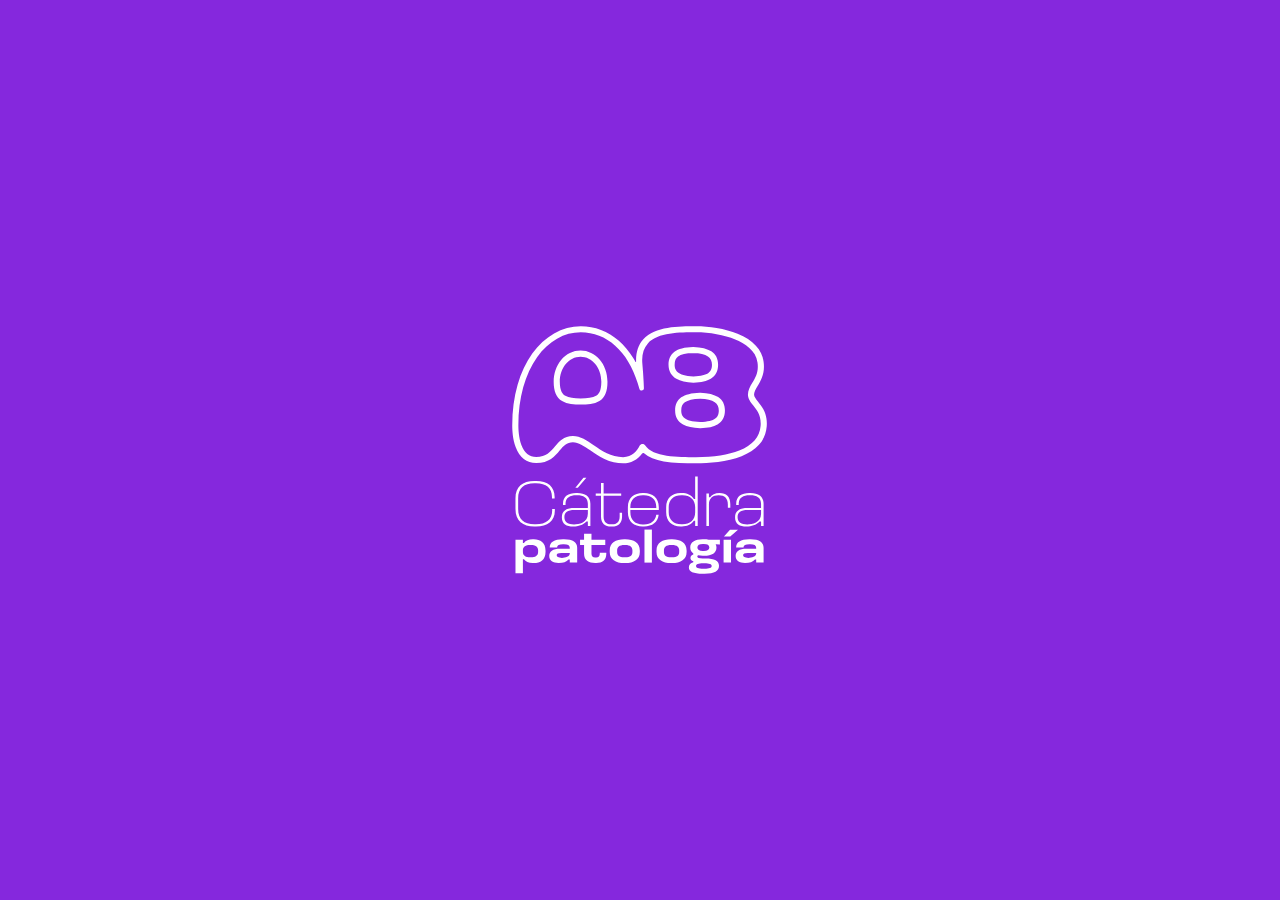
<file: alumno/index.html>
<!DOCTYPE html>
<html lang="es">
<head>
<meta charset="utf-8">
<meta name="viewport" content="width=device-width, initial-scale=1, viewport-fit=cover">
<meta name="theme-color" content="#8528dd">
<link rel="stylesheet" href="../tema.css">
<title>App de la cátedra</title>
<link rel="manifest" href="manifest.webmanifest">
<link rel="icon" href="icon-192.png">
<link rel="apple-touch-icon" href="icon-192.png">
<meta name="apple-mobile-web-app-capable" content="yes">
<meta name="apple-mobile-web-app-title" content="Cátedra">
<style>
/* Los colores salen de ../tema.css (color base de la hoja Config) */
:root{--azul:var(--primario);--azul2:var(--primario);--txt:var(--texto);--sec:var(--texto-2);--ok:#127a3c;--okf:#dcf3e4;--warn:#8a5a00;--warnf:#fdf0cf;--err:#a52222;--errf:#fbdede}
*{box-sizing:border-box}
html,body{margin:0;background:var(--fondo);color:var(--txt);font-family:var(--fuente-texto);font-size:16px;line-height:1.45}
#b-salir-top{background:none;border:1px solid rgba(255,255,255,.55);color:#fff;border-radius:8px;padding:6px 10px;font-size:13px;cursor:pointer;white-space:nowrap;margin-top:8px}
main{max-width:560px;margin:0 auto;padding:16px 16px 96px}
h2{font-size:20px;margin:6px 0 12px}
h3{font-size:16px;margin:18px 0 8px}
.card{background:var(--carta);border:1px solid var(--borde);border-radius:14px;padding:16px;margin:0 0 12px}
.big{font-size:44px;font-weight:300;line-height:1;font-family:var(--fuente-titulo);font-stretch:125%}
.muted{color:var(--sec);font-size:14px}
.btn{display:block;width:100%;border:0;border-radius:12px;padding:14px;font-size:16px;font-weight:600;background:var(--azul2);color:#fff;text-align:center;text-decoration:none;cursor:pointer;margin:10px 0}
.btn:hover{background:var(--primario-hover)}
.btn.sec{background:var(--primario-suave);color:var(--v-800)}
.btn:disabled{opacity:.5}
input{width:100%;font-size:20px;padding:12px 14px;border:1.5px solid var(--borde);border-radius:12px;margin:6px 0;background:var(--carta);color:var(--texto);font-family:inherit}
input:focus{outline:0;border-color:var(--primario);box-shadow:0 0 0 3px var(--v-100)}
input.cod{letter-spacing:8px;text-align:center;font-size:26px}
.aviso{border-left:4px solid var(--azul2);border-radius:0}
.chip{display:inline-block;font-size:12px;padding:2px 9px;border-radius:99px;background:var(--primario-suave);color:var(--v-800);font-weight:600;margin-right:6px}
.msg{border-radius:12px;padding:12px;margin:10px 0;font-size:15px}
.msg.err{background:var(--errf);color:var(--err)}.msg.ok{background:var(--okf);color:var(--ok)}.msg.warn{background:var(--warnf);color:var(--warn)}
.est-ok{background:var(--okf);color:var(--ok)}.est-warn{background:var(--warnf);color:var(--warn)}.est-err{background:var(--errf);color:var(--err)}
table{width:100%;border-collapse:collapse;font-size:15px}
th,td{padding:8px 6px;text-align:center;border-bottom:1px solid var(--borde)}
th:first-child,td:first-child{text-align:left}
.fila{display:flex;justify-content:space-between;align-items:center;gap:12px;padding:8px 0;border-bottom:1px solid var(--borde)}
.fila:last-child{border-bottom:0}
#qrbox{background:#fff;border:1px solid var(--borde);border-radius:16px;padding:18px;display:flex;justify-content:center}
#qrbox img,#qrbox canvas{width:100%;max-width:320px;height:auto;image-rendering:pixelated}
nav{position:fixed;left:0;right:0;bottom:0;background:var(--carta);border-top:1px solid var(--borde);display:flex;padding-bottom:env(safe-area-inset-bottom)}
nav button{flex:1;border:0;background:none;padding:9px 2px 11px;font-size:11.5px;color:var(--sec);cursor:pointer;font-family:inherit;display:flex;flex-direction:column;align-items:center;gap:3px}
nav button .i{display:flex;align-items:center;justify-content:center;width:44px;height:28px;border-radius:14px;transition:background .2s}
nav button.on{color:var(--primario);font-weight:600}
nav button.on .i{background:var(--primario-suave)}
nav button .i{position:relative}
.badge{position:absolute;top:-3px;right:2px;min-width:18px;height:18px;padding:0 5px;border-radius:99px;background:#e5484d;color:#fff;font:700 11px/18px system-ui,sans-serif;text-align:center;box-shadow:0 0 0 2px var(--carta)}
nav button.on .ico{stroke-width:2.3}
.oculto{display:none!important}
/* Splash animado: la A y la B entran enteras, se unen con rebote de goma, pasan al logo y bajan los textos */
#splash .sp-logo{width:min(62vw,260px);height:auto;overflow:visible}
#splash .sp-an{transform-box:fill-box;transform-origin:center}
#sp-a{animation:sp-izq 1.1s linear .2s both}
#sp-b{animation:sp-der 1.1s linear .2s both}
#sp-union{animation:sp-goma 1s linear .8s both}
#sp-solido{animation:sp-apaga .35s ease-in 1.75s forwards}
#sp-contorno{opacity:0;animation:sp-prende .35s ease-out 1.75s forwards}
#sp-cat{animation:sp-baja .6s cubic-bezier(.2,1.6,.4,1) 2.05s both}
#sp-pat{animation:sp-baja .6s cubic-bezier(.2,1.6,.4,1) 2.4s both}
@keyframes sp-izq{0%{transform:translateX(-140vw);animation-timing-function:cubic-bezier(.5,0,.9,.6)}55%{transform:translateX(0) scale(1,1);animation-timing-function:ease-out}64%{transform:translateX(16px) scale(.86,1.1)}74%{transform:translateX(-7px) scale(1.06,.96)}84%{transform:translateX(3px) scale(.98,1.02)}92%{transform:translateX(-1px) scale(1.01,.99)}100%{transform:translateX(0) scale(1,1)}}
@keyframes sp-der{0%{transform:translateX(140vw);animation-timing-function:cubic-bezier(.5,0,.9,.6)}55%{transform:translateX(0) scale(1,1);animation-timing-function:ease-out}64%{transform:translateX(-16px) scale(.86,1.1)}74%{transform:translateX(7px) scale(1.06,.96)}84%{transform:translateX(-3px) scale(.98,1.02)}92%{transform:translateX(1px) scale(1.01,.99)}100%{transform:translateX(0) scale(1,1)}}
@keyframes sp-goma{0%{transform:scale(1,1)}14%{transform:scale(1.2,.82)}28%{transform:scale(.88,1.12)}42%{transform:scale(1.09,.93)}56%{transform:scale(.95,1.05)}70%{transform:scale(1.03,.98)}84%{transform:scale(.99,1.01)}100%{transform:scale(1,1)}}
@keyframes sp-apaga{to{opacity:0}}
@keyframes sp-prende{to{opacity:1}}
@keyframes sp-baja{from{opacity:0;transform:translateY(-70px)}to{opacity:1;transform:translateY(0)}}
@media (prefers-reduced-motion: reduce){#splash .sp-an,#sp-solido,#sp-contorno{animation:none!important}#sp-solido{opacity:0}#sp-contorno{opacity:1}}
/* Íconos dentro de títulos, botones y filas */
.tit-ico{display:flex;align-items:center;gap:8px}
.tit-ico .ico{width:20px;height:20px;color:var(--primario);flex:none}
.btn .ico{width:20px;height:20px;vertical-align:-4px;margin-right:8px}
.fila a{text-align:right;font-size:14px}
.fila .et{flex:none;display:flex;align-items:center;gap:8px}
.fila .et .ico{width:20px;height:20px;color:var(--primario)}
.hu{display:inline-flex;align-items:center;gap:5px}
.hu .ico{width:15px;height:15px;flex:none}
a{color:var(--azul2)}
</style>
</head>
<body>
<div id="splash" aria-hidden="true"><svg class="sp-logo" xmlns="http://www.w3.org/2000/svg" viewBox="215.56 356.46 463.76 449.44" fill="#ffffff" aria-hidden="true"><g id="sp-union" class="sp-an"><g id="sp-solido"><g id="sp-a" class="sp-an"><g transform="translate(-782 16)"><path d="M1108.28,548.51c-30.76,0-27.79,38.56-67.57,38.56-35.68,0-38.55-47.57-38.55-63.98,0-107.86,55.37-176.76,120.57-176.76s121.39,66.85,121.39,179.63c0,29.94-13.53,61.52-43.47,61.52-43.47,0-65.31-38.98-92.37-38.98ZM1166.2,442.72c0-29.53-19.69-51.67-43.88-51.67-25.43,0-43.88,23.79-43.88,51.67,0,33.63,19.69,36.5,43.88,36.5,25.84,0,43.88-2.87,43.88-36.5Z"/></g></g><g id="sp-b" class="sp-an"><g transform="translate(-987 16)"><path d="M1637.32,466.52c0-16.35,22.08-28.62,17.57-59.68-5.3-44.53-73.54-60.48-118.9-60.48s-110.35.41-104.21,64.97c3.67,39.23,4.08,79.29,0,120.55-6.54,53.95,51.07,55.58,104.21,55.58,56.39,0,120.54-12.67,124.63-62.51,2.86-34.74-23.3-42.91-23.3-58.44ZM1491.15,411.75c0-17.24,9.67-26.21,39.82-27.27h.02c26.98,1,40.14,8.98,40.14,27.27,0,20.32-15.59,26.43-39.77,27.26-22.58-.83-40.21-6.93-40.21-27.26ZM1543.85,522.8c-22.89-.77-40.56-6.56-40.56-26.88,0-17.22,10.39-26.21,40.3-27.27h.03c26.93,1,40.06,8.98,40.06,27.27,0,20.32-15.93,26.1-39.83,26.88Z"/></g></g></g><g id="sp-contorno"><path d="M547.24,605.01c-20.38,0-40.12-.26-57.49-3.39-15.41-2.78-27.02-7.59-35.14-14.61-1.01-.87-2.53-.71-3.32.36-8.45,11.45-20.22,17.64-33.97,17.64-11.33,0-22.21-2.52-33.29-7.72-9.48-4.45-17.91-10.3-25.35-15.46-11.27-7.82-21-14.58-30.85-14.58-11.37,0-16.84,6.58-23.75,14.91-8.3,10-18.64,22.45-41.71,22.45-17.1,0-29.81-9.89-36.76-28.59-5.27-14.18-6.05-30.43-6.05-38.85,0-25.87,3.22-50.21,9.58-72.35,6.08-21.17,14.88-39.89,26.16-55.64,11.09-15.49,24.19-27.58,38.94-35.95,14.94-8.48,30.96-12.77,47.6-12.77,25.01,0,48.48,8.95,67.87,25.88,9.66,8.44,18.29,18.82,25.65,30.85,1.34,2.18,2.63,4.42,3.88,6.72.33.61,1.25.36,1.23-.33-.51-16.46,3.82-29.86,12.92-39.86,21.14-23.25,63.18-23.25,93.86-23.25,11.88,0,24.58,1.1,36.74,3.17,13.8,2.35,26.41,5.84,37.49,10.36,27.8,11.35,43.84,28.58,46.4,49.83,2.9,20.11-4.62,32.84-10.66,43.08-3.39,5.74-6.32,10.71-6.32,15.45,0,3.93,3.16,7.85,7.15,12.83,7.29,9.07,17.27,21.5,15.4,44.24-1.04,12.7-5.84,23.83-14.27,33.08-7.4,8.12-17.67,14.83-30.54,19.95-26.07,10.38-58.66,12.56-81.41,12.56ZM446.96,573.39c1.84-3.8,7.13-4.17,9.47-.65h0c14.22,21.32,58.48,21.32,90.81,21.32s58-4.08,77.36-11.79c23.57-9.39,36.34-24.11,37.95-43.76,1.51-18.4-6.21-28.01-13.03-36.5-4.92-6.12-9.56-11.9-9.56-19.68s3.81-14.18,7.83-21.01c5.71-9.68,11.62-19.69,9.24-36.02l-.02-.14c-2.57-21.59-23-34.25-39.68-41.07-19.49-7.96-45.7-12.72-70.09-12.72-28.65,0-67.88,0-85.77,19.67-8.1,8.91-11.29,21.11-9.75,37.29.99,10.59,1.73,21.22,2.2,31.6l.5,11c.22,4.77-6.54,5.94-7.95,1.38l-3.24-10.52c-17.43-56.62-55.34-90.42-101.4-90.42-29.68,0-57.26,15.68-77.65,44.15-21.73,30.34-33.69,73.53-33.69,121.62,0,7.69.7,22.47,5.37,35.05,5.36,14.44,14.03,21.46,26.51,21.46,17.94,0,25.4-8.99,33.3-18.5,7.34-8.84,15.65-18.86,32.17-18.86,13.28,0,24.84,8.03,37.09,16.53,14.33,9.95,30.57,21.23,52.4,21.23,16.22,0,25.07-11.24,29.65-20.68h0ZM554.86,542.35h-.18c-13.36-.46-23.33-2.62-30.46-6.62-9.37-5.26-14.13-13.63-14.13-24.89,0-10.57,3.58-18.26,10.95-23.53,7.2-5.15,17.8-7.8,33.38-8.36h.33s.1,0,.1,0c14.39.53,24.86,3.1,32.01,7.84,8.01,5.31,12.07,13.4,12.07,24.05,0,11.31-4.48,19.67-13.32,24.84-7,4.1-16.71,6.22-30.57,6.67h-.18ZM554.62,489.88c-13.05.48-21.95,2.55-27.22,6.32-4.41,3.15-6.37,7.66-6.37,14.63,0,9.59,4.02,19.52,33.83,20.57,27.49-.92,33.13-8.89,33.13-20.57,0-6.95-2.28-11.69-7.18-14.94-5.4-3.58-13.97-5.55-26.19-6.02ZM341.43,500.12c-11.02,0-23.57-.49-32.93-6.28-10.13-6.27-15.05-17.57-15.05-34.55,0-14.56,4.71-28.28,13.27-38.64,8.99-10.89,21.32-16.89,34.71-16.89,26.91,0,47.98,24.39,47.98,55.53,0,8.7-1.16,15.69-3.55,21.39-2.36,5.63-6.01,10.05-10.86,13.13-9.17,5.83-21.61,6.32-33.58,6.32ZM341.43,414.7c-20.77,0-37.04,19.59-37.04,44.59,0,17.15,5.64,22.62,9.88,25.25,6.22,3.85,15.36,4.64,27.17,4.64,12.63,0,21.67-.77,27.71-4.61,4.01-2.55,9.33-7.94,9.33-25.28,0-25-16.27-44.59-37.04-44.59ZM542.75,461.16h-.19c-13.18-.49-23.06-2.73-30.22-6.85-4.46-2.57-7.91-5.92-10.26-9.95-2.49-4.28-3.76-9.35-3.76-15.07,0-10.6,3.46-18.29,10.57-23.5,7.06-5.17,17.64-7.84,33.28-8.39h.29s.12,0,.12,0c14.42.53,24.9,3.1,32.07,7.83,8.03,5.31,12.1,13.4,12.1,24.06,0,11.32-4.42,19.72-13.13,24.97-7.02,4.23-16.78,6.43-30.69,6.9h-.19ZM542.38,408.32c-13.07.48-21.9,2.53-27.02,6.28-4.22,3.09-6.1,7.62-6.1,14.68,0,9.16,3.81,19.8,33.5,20.93,27.43-.97,33.05-9.07,33.05-20.93,0-6.94-2.29-11.69-7.19-14.94-5.41-3.58-14-5.55-26.25-6.02Z"/></g></g><g id="sp-cat" class="sp-an"><path d="M261.93,636.31c21.1,0,33.25,10.01,33.25,28.61v2.98h-4.77v-2.98c0-16.09-10.01-24.55-28.49-24.55h-2.98c-18.47,0-28.84,8.58-28.84,26.94v19.19c0,18.83,10.85,27.06,28.84,27.06h2.98c17.88,0,28.84-8.34,28.84-24.08v-3.1h4.77v3.1c0,18.47-13.11,28.13-33.61,28.13h-2.98c-20.5,0-33.61-9.65-33.61-31.11v-19.19c0-20.98,12.52-30.99,33.61-30.99h2.98Z"/><path d="M335.59,658.12c13.83,0,23.36,5.84,23.36,19.07v39.69h-4.53v-8.1h-2.62c-6.08,6.67-14.54,8.82-23.24,8.82-12.4,0-20.5-4.89-20.5-16.21,0-10.73,6.91-16.57,22.41-16.57h23.96v-7.63c0-11.32-8.22-15.38-18.83-15.38h-2.15c-10.25,0-18.83,4.05-18.83,15.38v1.91h-4.53v-1.91c0-13.23,9.54-19.07,23.36-19.07h2.15ZM312.59,701.15c0,9.06,6.79,12.75,17.16,12.75,8.82,0,24.67-3.22,24.67-19.07v-6.67h-23.84c-12.51,0-18,4.41-18,12.99ZM351.8,630.71l-15.26,17.88h-4.41l14.42-17.88h5.24Z"/><path d="M382.55,640.25v18.59h31.35v3.81h-31.35v37.07c0,9.89,5.24,14.06,13.23,14.06h2.15c7.63,0,13.23-4.17,13.23-14.06v-6.67h4.29v6.67c0,12.63-7.63,17.88-17.52,17.88h-2.15c-10.37,0-17.88-5.24-17.88-17.88v-37.07h-9.42v-3.81h9.42v-18.59h4.65Z"/><path d="M454.54,658.12c15.14,0,26.46,8.58,26.46,25.03v5.01h-50.77v4.17c0,14.3,8.94,21.57,22.05,21.57h2.26c12.75,0,20.26-5.96,21.93-17.04h4.29c-1.67,13.35-10.97,20.74-26.22,20.74h-2.26c-15.38,0-26.46-8.34-26.46-25.39v-9.06c0-16.45,11.08-25.03,26.46-25.03h2.26ZM430.23,682.8v1.79h46.25v-1.91c0-13.71-9.18-20.86-21.93-20.86h-2.26c-13.11,0-22.05,7.15-22.05,20.98Z"/><path d="M550.37,628.68v88.2h-4.53v-9.42h-2.26c-4.53,6.91-12.75,10.13-21.45,10.13h-2.26c-15.61,0-25.74-9.42-25.74-25.27v-8.94c0-15.61,10.13-25.27,25.74-25.27h2.26c8.58,0,16.81,3.22,21.45,10.37h2.26v-39.81h4.53ZM498.64,683.39v8.94c0,13.23,8.7,21.45,22.53,21.45h2.15c13.11,0,22.53-7.63,22.53-21.45v-8.94c0-13.59-9.18-21.45-22.53-21.45h-2.15c-13.83,0-22.53,8.34-22.53,21.45Z"/><path d="M570.4,658.84v6.67h2.15c3.1-4.41,8.46-7.39,16.81-7.39,12.04,0,19.19,6.44,19.19,19.79v6.32h-4.41v-5.84c0-10.49-5.6-16.33-16.45-16.33s-17.28,5.84-17.28,16.33v38.5h-4.53v-58.05h4.53Z"/><path d="M644.53,658.12c13.83,0,23.36,5.84,23.36,19.07v39.69h-4.53v-8.1h-2.62c-6.08,6.67-14.54,8.82-23.24,8.82-12.4,0-20.5-4.89-20.5-16.21,0-10.73,6.91-16.57,22.41-16.57h23.96v-7.63c0-11.32-8.22-15.38-18.83-15.38h-2.15c-10.25,0-18.83,4.05-18.83,15.38v1.91h-4.53v-1.91c0-13.23,9.54-19.07,23.36-19.07h2.15ZM621.53,701.15c0,9.06,6.79,12.75,17.16,12.75,8.82,0,24.67-3.22,24.67-19.07v-6.67h-23.84c-12.51,0-18,4.41-18,12.99Z"/></g><g id="sp-pat" class="sp-an"><path d="M238.56,741.22v5.73h1.83c3.42-4.14,8.36-6.53,15.69-6.53h1.91c11.71,0,20.95,5.97,20.95,19.83v2.71c0,14.02-9.24,19.83-20.95,19.83h-1.91c-7.65,0-12.5-2.39-15.69-6.53h-1.83v24.93h-13.22v-59.97h13.22ZM238.56,760.17v2.87c0,6.61,5.26,9.64,12.66,9.64h1.83c7.49,0,12.66-3.11,12.66-9.64v-2.87c0-6.37-5.18-9.56-12.66-9.56h-1.83c-7.41,0-12.66,3.11-12.66,9.56Z"/><path d="M311.91,740.42c16.25,0,23.49,5.65,23.49,14.97v26.68h-13.22v-5.65h-2.15c-3.82,4.38-9.24,6.37-17.76,6.37-9.95,0-16.72-3.98-16.72-12.34s6.13-13.14,19.43-13.14h17.2v-1.91c0-4.22-3.5-6.21-10.35-6.21h-1.83c-6.77,0-10.43,1.91-10.43,5.97h-13.14c0-9.24,7.73-14.73,23.57-14.73h1.91ZM298.85,769.09c0,2.79,2.63,4.54,9.4,4.54,6.21,0,13.94-1.83,13.94-7.65v-1.27h-14.97c-5.97,0-8.36,1.27-8.36,4.38Z"/><path d="M360.89,730.39v10.83h24.61v9.24h-24.61v15.85c0,4.14,2.15,6.77,6.53,6.77h1.91c4.38,0,6.37-2.63,6.37-6.77v-1.67h11.63v1.67c0,11.55-7.01,16.49-17.76,16.49h-1.91c-11.71,0-19.99-4.94-19.99-16.49v-15.85h-7.17v-9.24h7.17v-10.83h13.22Z"/><path d="M421.25,740.42c15.21,0,25.88,6.69,25.88,19.83v2.71c0,13.38-10.67,19.83-25.88,19.83h-1.91c-15.29,0-25.88-6.45-25.88-19.83v-2.71c0-13.14,10.59-19.83,25.88-19.83h1.91ZM406.68,760.17v2.87c0,5.81,3.74,9.64,12.66,9.64h1.91c8.92,0,12.66-3.82,12.66-9.64v-2.87c0-5.73-3.74-9.56-12.66-9.56h-1.91c-8.92,0-12.66,3.82-12.66,9.56Z"/><path d="M468.64,723.14v58.93h-13.22v-58.93h13.22Z"/><path d="M504.71,740.42c15.21,0,25.88,6.69,25.88,19.83v2.71c0,13.38-10.67,19.83-25.88,19.83h-1.91c-15.29,0-25.88-6.45-25.88-19.83v-2.71c0-13.14,10.59-19.83,25.88-19.83h1.91ZM490.14,760.17v2.87c0,5.81,3.74,9.64,12.66,9.64h1.91c8.92,0,12.66-3.82,12.66-9.64v-2.87c0-5.73-3.74-9.56-12.66-9.56h-1.91c-8.92,0-12.66,3.82-12.66,9.56Z"/><path d="M561.74,740.42c2.95,0,5.73.24,8.2.8h19.99v8.76l-7.49-.8c.88,1.59,1.35,3.5,1.35,5.5v.8c0,8.84-7.73,14.33-22.06,14.33h-2.47c-2.79,0-5.5-.24-8.2-.72-.72.32-1.43.96-1.43,2.15,0,2.31,2.55,3.42,9.56,3.42h4.86c16.56,0,24.29,3.98,24.29,12.74v.8c0,8.52-7.88,13.7-25.64,13.7h-3.11c-17.44,0-24.93-4.22-24.93-10.75v-.8c0-4.38,2.95-7.33,7.88-8.76v-1.91c-3.5-1.19-5.1-3.19-5.1-6.05s2.15-5.18,5.1-6.13v-1.83c-3.34-2.39-5.42-6.05-5.42-10.19v-.8c0-8.6,7.96-14.26,22.14-14.26h2.47ZM547.48,787.89v.4c0,3.19,3.66,4.78,12.66,4.78h2.15c9.24,0,12.98-1.59,12.98-4.78v-.4c0-3.11-3.74-4.78-12.98-4.78h-2.39c-8.52,0-12.42,1.67-12.42,4.78ZM549.87,754.68v.8c0,3.42,3.19,5.81,9.64,5.81h1.91c6.53,0,9.64-2.31,9.64-5.81v-.8c0-3.5-3.11-5.73-9.64-5.73h-1.83c-6.53,0-9.72,2.23-9.72,5.73Z"/><path d="M609.76,741.22v40.85h-13.22v-40.85h13.22ZM622.26,723.38l-13.78,11.95h-11.31l10.83-11.95h14.26Z"/><path d="M644.4,740.42c16.25,0,23.49,5.65,23.49,14.97v26.68h-13.22v-5.65h-2.15c-3.82,4.38-9.24,6.37-17.76,6.37-9.95,0-16.72-3.98-16.72-12.34s6.13-13.14,19.43-13.14h17.2v-1.91c0-4.22-3.5-6.21-10.35-6.21h-1.83c-6.77,0-10.43,1.91-10.43,5.97h-13.14c0-9.24,7.73-14.73,23.57-14.73h1.91ZM631.34,769.09c0,2.79,2.63,4.54,9.4,4.54,6.21,0,13.94-1.83,13.94-7.65v-1.27h-14.97c-5.97,0-8.36,1.27-8.36,4.38Z"/></g></svg></div>
<header class="barra-cat"><img class="logo" src="../logo.svg" alt="Logo de la cátedra"><div class="info"><b id="htit">Cátedra</b><span id="hsub"></span><br><button id="b-salir-top" class="oculto">Salir</button></div></header>
<main>

  <!-- ===== Ingreso ===== -->
  <section id="v-legajo" class="oculto">
    <h2>Entrá con tu legajo</h2>
    <p class="muted">Te mandamos un código de 6 números al mail que tenés registrado en el SIU Guaraní. Si lo cambiaste, avisá a la secretaría.</p>
    <label>Legajo<input id="in-leg" inputmode="numeric" autocomplete="off" placeholder="Ej: 123456"></label>
    <div id="m-leg"></div>
    <button class="btn" id="b-pedir">Mandarme el código</button>
  </section>

  <section id="v-codigo" class="oculto">
    <h2>Revisá tu mail</h2>
    <p class="muted" id="t-mail"></p>
    <input id="in-cod" class="cod" inputmode="numeric" maxlength="6" autocomplete="one-time-code" placeholder="••••••">
    <div id="m-cod"></div>
    <button class="btn" id="b-validar">Entrar</button>
    <button class="btn sec" id="b-reenviar">Reenviar código</button>
    <button class="btn sec" id="b-otro">Cambiar el legajo</button>
    <p class="muted">Si no te llega en un par de minutos, revisá la carpeta de spam o promociones.</p>
  </section>

  <!-- ===== Inicio ===== -->
  <section id="v-inicio" class="oculto">
    <h2 id="saludo"></h2>
    <div class="card" id="c-faltas"></div>
    <button class="btn" data-ir="qr"><span data-ico="qr"></span>Mostrar mi QR</button>
    <div id="c-ultimo"></div>
    <button class="btn sec" data-ir="catedra"><span data-ico="info"></span>Información de la cátedra</button>
    <p class="muted" id="t-act"></p>
  </section>

  <!-- ===== Mi QR ===== -->
  <section id="v-qr" class="oculto">
    <h2>Mi QR</h2>
    <div id="qrbox"></div>
    <div class="card" style="margin-top:12px;text-align:center">
      <div style="font-size:18px;font-weight:600" id="qr-nom"></div>
      <div class="muted" id="qr-dat"></div>
    </div>
    <p class="muted">Mostráselo al ayudante al entrar a la clase. Funciona sin señal. Subí el brillo si cuesta leerlo.</p>
  </section>

  <!-- ===== Asistencia ===== -->
  <section id="v-asis" class="oculto">
    <h2>Asistencia</h2>
    <div id="asis-cont"></div>
    <div class="card" id="justif">
      <h3 class="tit-ico" style="margin-top:0"><span data-ico="clip"></span>¿Faltaste con certificado?</h3>
      <p class="muted" style="margin-top:0">Mandalo y la secretaría lo revisa. La falta cuenta como presente cuando lo autoriza.</p>
      <div id="justif-form" class="oculto">
        <label class="muted" for="justif-dia">¿Qué día faltaste?</label>
        <select id="justif-dia" style="width:100%;font-size:17px;padding:12px;border:1.5px solid var(--borde);border-radius:12px;background:var(--carta);color:var(--texto);margin:6px 0;font-family:inherit"></select>
        <p class="muted" style="margin:4px 0 0">Se abre tu mail con todo escrito: solo adjuntá la foto del certificado y enviá.</p>
        <button class="btn" id="justif-mail"><span data-ico="mail"></span>Abrir mi mail</button>
        <button class="btn sec" id="justif-cancelar">Cancelar</button>
      </div>
      <button class="btn" id="justif-abrir" disabled>Buscando tus faltas…</button>
      <div id="justif-msg"></div>
      <div id="justif-pedidos"></div>
    </div>
  </section>

  <!-- ===== Notas ===== -->
  <section id="v-notas" class="oculto">
    <h2>Notas de parciales</h2>
    <div id="notas-cont"></div>
  </section>

  <!-- ===== Novedades ===== -->
  <section id="v-nov" class="oculto">
    <h2>Novedades</h2>
    <a class="btn sec" id="b-ig" target="_blank" rel="noopener"><span data-ico="instagram"></span>Seguí a la cátedra en Instagram</a>
    <div id="nov-cont"></div>
  </section>

  <!-- ===== Cátedra ===== -->
  <section id="v-catedra" class="oculto">
    <h2>La cátedra</h2>
    <div class="card" id="cat-cont"></div>
    <button class="btn sec" data-ir="inicio"><span data-ico="inicio"></span>Volver al inicio</button>
    <button class="btn sec" id="b-salir"><span data-ico="salir"></span>Cerrar sesión en este celular</button>
  </section>

</main>
<nav id="nav" class="oculto">
  <button data-ir="inicio"><span class="i" data-ico="inicio"></span>Inicio</button>
  <button data-ir="qr"><span class="i" data-ico="qr"></span>Mi QR</button>
  <button data-ir="asis"><span class="i" data-ico="asistencia"></span>Asistencia</button>
  <button data-ir="notas"><span class="i" data-ico="notas"></span>Notas</button>
  <button data-ir="nov"><span class="i" data-ico="novedades"></span>Novedades</button>
</nav>

<script src="../config.js"></script>
<script src="../catedra.js"></script>
<script src="qrcode.js"></script>
<script>
/* La dirección del Apps Script está en ../config.js; los datos de la cátedra salen de la hoja Config. */

var D = null, LEG = "";
function $(i) { return document.getElementById(i); }
function load(k, d) { try { var s = localStorage.getItem(k); return s ? JSON.parse(s) : d; } catch (e) { return d; } }
function save(k, v) { try { localStorage.setItem(k, JSON.stringify(v)); } catch (e) {} }
function esc(s) { return String(s == null ? "" : s).replace(/[&<>"]/g, function (c) { return { "&": "&amp;", "<": "&lt;", ">": "&gt;", '"': "&quot;" }[c]; }); }
function norm(s) { return String(s || "").toLowerCase().normalize("NFD").replace(/[̀-ͯ]/g, "").trim(); }
function msg(id, t, c) { $(id).innerHTML = t ? '<div class="msg ' + (c || "err") + '">' + esc(t) + "</div>" : ""; }

function api(accion, datos) {
  var body = JSON.stringify(Object.assign({ accion: accion, sesion: load("alu_sesion", "") }, datos || {}));
  return fetch(URL_API, { method: "POST", headers: { "Content-Type": "text/plain;charset=utf-8" }, body: body })
    .then(function (r) { return r.json(); })
    .then(function (j) { if (j && j.error) { var e = new Error(j.error); e.srv = true; throw e; } return j; });
}

/* ---------- navegación ---------- */
var VISTAS = ["legajo", "codigo", "inicio", "qr", "asis", "notas", "nov", "catedra"];
function ir(v) {
  VISTAS.forEach(function (x) { $("v-" + x).classList.toggle("oculto", x !== v); });
  var adentro = ["legajo", "codigo"].indexOf(v) < 0;
  $("nav").classList.toggle("oculto", !adentro);
  $("b-salir-top").classList.toggle("oculto", !adentro);
  [].forEach.call(document.querySelectorAll("nav button"), function (b) { b.classList.toggle("on", b.getAttribute("data-ir") === v); });
  if (v === "nov") { marcarAvisosLeidos(); }
  window.scrollTo(0, 0);
}
document.addEventListener("click", function (e) {
  var b = e.target.closest("[data-ir]");
  if (b) { ir(b.getAttribute("data-ir")); }
});

/* ---------- ingreso ---------- */
function pedir(reenvio) {
  var leg = reenvio ? LEG : $("in-leg").value.trim();
  if (!leg) { msg("m-leg", "Escribí tu legajo."); return; }
  var b = reenvio ? $("b-reenviar") : $("b-pedir"); b.disabled = true;
  msg(reenvio ? "m-cod" : "m-leg", "Enviando...", "warn");
  api("alu_pedir", { legajo: leg }).then(function (r) {
    LEG = leg; save("alu_leg", leg);
    $("t-mail").textContent = "Te mandamos un código a " + r.mail + ". Escribilo acá abajo.";
    msg("m-leg", ""); msg("m-cod", reenvio ? "Te mandamos un código nuevo." : "", "ok");
    ir("codigo"); $("in-cod").value = ""; $("in-cod").focus();
  }).catch(function (e) {
    msg(reenvio ? "m-cod" : "m-leg", e.srv ? e.message : "No hay conexión. Probá de nuevo cuando tengas señal.");
  }).then(function () { b.disabled = false; });
}
$("b-pedir").onclick = function () { pedir(false); };
$("in-leg").onkeydown = function (e) { if (e.key === "Enter") { pedir(false); } };
$("b-reenviar").onclick = function () { pedir(true); };
$("b-otro").onclick = function () { msg("m-cod", ""); ir("legajo"); };
$("in-cod").oninput = function () { this.value = this.value.replace(/\D/g, "").slice(0, 6); if (this.value.length === 6) { validar(); } };
$("b-validar").onclick = validar;
function validar() {
  var c = $("in-cod").value.trim();
  if (c.length !== 6) { msg("m-cod", "El código tiene 6 números."); return; }
  $("b-validar").disabled = true; msg("m-cod", "Verificando...", "warn");
  api("alu_validar", { legajo: LEG, codigo: c }).then(function (r) {
    save("alu_sesion", r.sesion); msg("m-cod", "");
    return actualizar(true);
  }).catch(function (e) {
    msg("m-cod", e.srv ? e.message : "No hay conexión. Probá de nuevo cuando tengas señal.");
  }).then(function () { $("b-validar").disabled = false; });
}
function salir() {
  if (!confirm("¿Cerrar sesión en este celular? Para volver a entrar vas a necesitar un código nuevo por mail.")) { return; }
  api("alu_salir").catch(function () {});
  ["alu_sesion", "alu_datos"].forEach(function (k) { localStorage.removeItem(k); });
  D = null; $("in-leg").value = ""; ir("legajo");
}
$("b-salir").onclick = salir;
$("b-salir-top").onclick = salir;

/* ---------- datos ---------- */
function actualizar(irInicio) {
  return api("alu_datos").then(function (d) {
    D = d; save("alu_datos", d); pintar(); if (irInicio) { ir("inicio"); }
  }).catch(function (e) {
    if (e.srv && e.message === "SESION") {
      localStorage.removeItem("alu_sesion"); localStorage.removeItem("alu_datos");
      msg("m-leg", "Tu sesión venció. Volvé a entrar con tu legajo.", "warn"); ir("legajo"); return;
    }
    if (irInicio) {
      if (D) { pintar(); ir("inicio"); }
      else { msg("m-leg", e.srv ? e.message : "Necesitás señal para cargar tus datos la primera vez.", "warn"); ir("legajo"); }
    }
  });
}

function campo(obj, re) {
  if (!obj) { return null; }
  for (var k in obj) { if (re.test(norm(k))) { return obj[k]; } }
  return null;
}

/* Avisos sin leer: número rojo sobre Novedades en la barra de abajo */
function claveAviso(x) { return [x.fecha, x.titulo, String(x.texto || "").slice(0, 60)].join("|"); }
function badgeNovedades() {
  var vistos = load("alu_av_vistos", {}), n = ((D && D.avisos) || []).filter(function (a) { return !vistos[claveAviso(a)]; }).length;
  var i = document.querySelector('nav button[data-ir="nov"] .i'); if (!i) { return; }
  var b = i.querySelector(".badge"); if (b) { b.remove(); }
  if (n) { b = document.createElement("span"); b.className = "badge"; b.textContent = n > 9 ? "9+" : n; i.appendChild(b); }
  i.parentNode.setAttribute("aria-label", "Novedades" + (n ? ": " + n + " sin leer" : ""));
}
function marcarAvisosLeidos() {
  var vistos = load("alu_av_vistos", {}); ((D && D.avisos) || []).forEach(function (a) { vistos[claveAviso(a)] = 1; });
  save("alu_av_vistos", vistos); badgeNovedades();
}
function pintar() {
  if (!D) { return; }
  var a = D.alumno, r = D.resumen;
  $("hsub").innerHTML = '<span class="hu">' + icono("usuario") + esc(a.apellido + ", " + a.nombre + " · Comisión " + a.com) + "</span>";
  $("saludo").textContent = "Hola, " + a.nombre.split(" ")[0];
  $("t-act").textContent = "Datos actualizados el " + D.actualizado + (navigator.onLine ? "" : " (sin conexión ahora)");

  /* faltas */
  var quedan = campo(r, /te quedan|quedan/), faltas = campo(r, /^faltas$/), perm = campo(r, /permitidas/) || (D.config && D.config.FALTAS_PERMITIDAS);
  var sit = campo(r, /situaci/);
  var q = parseInt(quedan, 10), cls = "est-ok";
  if (!isNaN(q) && q <= 0) { cls = "est-err"; } else if (!isNaN(q) && q <= 2) { cls = "est-warn"; }
  var htmlF = r
    ? '<div class="muted">Faltas que te quedan</div><div class="big">' + esc(quedan == null ? "-" : quedan) + '</div>' +
      '<div class="muted" style="margin-top:6px">Llevás ' + esc(faltas == null ? "-" : faltas) + " de " + esc(perm || "-") + " faltas permitidas en el año</div>" +
      (sit ? '<div class="msg ' + cls + '" style="margin-bottom:0">' + esc(sit) + "</div>" : "")
    : '<div class="muted">Todavía no hay datos de asistencia.</div>';
  /* Si el servidor manda la asistencia por tipo de clase, se usa esa (incluye el cálculo del %) */
  var AS = D.asistencia, htmlCalc = "", htmlTipos = "";
  if (AS && AS.tipos && AS.tipos.length) {
    var ob = AS.tipos.filter(function (t) { return t.obligatoria; });
    var juntas = AS.regla === "TODAS JUNTAS" || ob.length <= 1;
    var base = AS.regla === "TODAS JUNTAS" ? AS.total : ob[0];
    if (base) {
      var qq = base.quedan, cl = qq < 0 ? "est-err" : (qq <= 2 ? "est-warn" : "est-ok");
      htmlF = '<div class="muted tit-ico">' + icono("calendario") + 'Faltas que te quedan' + (ob.length > 1 && AS.regla !== "TODAS JUNTAS" ? " en " + esc(base.tipo) : "") + '</div>' +
        '<div class="big">' + esc(Math.max(qq, 0)) + '</div>' +
        '<div class="muted" style="margin-top:6px">Llevás ' + esc(base.faltas) + " de " + esc(base.permitidas) + " faltas permitidas en el año</div>";
      if (!juntas) {
        htmlF += ob.slice(1).map(function (t) { return '<div class="fila"><span>' + esc(t.tipo) + '</span><strong>te quedan ' + esc(Math.max(t.quedan, 0)) + "</strong></div>"; }).join("");
      }
      htmlF += '<div class="msg ' + (AS.situacion.indexOf("Super") === 0 ? "est-err" : (AS.situacion.indexOf("límite") >= 0 ? "est-warn" : "est-ok")) + '" style="margin-bottom:0">' + esc(AS.situacion) + "</div>";
    }
    /* Detalle por tipo */
    htmlTipos = AS.tipos.map(function (t) {
      return '<div class="card"><h3 class="tit-ico" style="margin-top:0">' + icono("calendario") + esc(t.tipo) + (t.obligatoria ? "" : ' <span class="chip">no obligatoria</span>') + "</h3>" +
        '<div class="fila"><span>Clases dadas</span><strong>' + esc(t.clasesDadas) + " de " + esc(t.clasesAnio) + "</strong></div>" +
        '<div class="fila"><span>Presentes</span><strong>' + esc(t.presentes) + "</strong></div>" +
        (t.justificadas ? '<div class="fila"><span>Faltas justificadas</span><strong>' + esc(t.justificadas) + "</strong></div>" : "") +
        '<div class="fila"><span>Faltas</span><strong>' + esc(t.faltas) + "</strong></div>" +
        (t.obligatoria ? '<div class="fila"><span>Te quedan</span><strong>' + esc(Math.max(t.quedan, 0)) + "</strong></div>" : "") + "</div>";
    }).join("");
    /* ¿Cómo se calcula? */
    var filasC = ob.map(function (t) {
      if (t.modo === "A mano") {
        return "<li><b>" + esc(t.tipo) + ":</b> son " + esc(t.clasesAnio) + " clases en el año y la cátedra fija " + esc(t.permitidas) +
          " faltas permitidas, así que tenés que estar en " + esc(t.minimo) + ".</li>";
      }
      return "<li><b>" + esc(t.tipo) + ":</b> son " + esc(t.clasesAnio) + " clases en el año. El " + esc(t.pct) + "% da " +
        esc(String(Math.round(t.clasesAnio * t.pct) / 100).replace(".", ",")) + ", así que tenés que estar en " + esc(t.minimo) +
        " y podés faltar a " + esc(t.permitidas) + ".</li>";
    }).join("");
    if (AS.regla === "TODAS JUNTAS" && ob.length > 1) {
      filasC += "<li><b>En total:</b> se suman las " + esc(AS.total.clases) + " clases obligatorias y podés faltar a " + esc(AS.total.permitidas) + " entre todas.</li>";
    } else if (ob.length > 1) {
      filasC += "<li>Cada tipo de clase se cuenta por separado: pasarte en uno solo ya alcanza para perder la regularidad.</li>";
    }
    var auto = ob.filter(function (t) { return t.modo !== "A mano"; });
    htmlCalc = '<div class="card"><h3 class="tit-ico" style="margin-top:0">' + icono("info") + '¿Cómo se calculan tus faltas?</h3>' +
      (auto.length ? '<p class="muted" style="margin-top:0">Para ser regular tenés que cumplir el ' + esc(auto[0].pct) + '% de las actividades obligatorias. Si la cuenta da con coma, se redondea para arriba la cantidad de clases a las que tenés que ir.</p>' : "") +
      '<ul style="padding-left:18px;margin:0">' + filasC + "</ul></div>";
  }
  $("c-faltas").innerHTML = htmlF;

  /* último aviso */
  var av = D.avisos || [];
  $("c-ultimo").innerHTML = av.length ? '<h3 class="tit-ico">' + icono("novedades") + 'Último aviso</h3>' + tarjetaAviso(av[0]) : "";

  /* QR */
  $("qr-nom").textContent = a.apellido + ", " + a.nombre;
  $("qr-dat").textContent = "Legajo " + a.legajo + " · Comisión " + a.com;
  if (D.qr && window.qrcode) {
    var qr = qrcode(0, "M"); qr.addData(D.qr); qr.make();
    $("qrbox").innerHTML = qr.createImgTag(8, 8, "Mi código QR");
  } else {
    $("qrbox").innerHTML = '<div class="msg warn">Tu QR todavía no está disponible. Avisá a la secretaría.</div>';
  }

  /* asistencia */
  if (AS && AS.tipos && AS.tipos.length) {
    $("asis-cont").innerHTML = '<div class="card">' + htmlF + "</div>" + htmlTipos + htmlCalc;
  } else if (r) {
    var filas = "";
    for (var k in r) {
      if (/legajo|apellido|nombre|comisi|alumno/.test(norm(k))) { continue; }
      filas += '<div class="fila"><span>' + esc(k) + "</span><strong>" + esc(r[k] === "" ? "-" : r[k]) + "</strong></div>";
    }
    $("asis-cont").innerHTML = '<div class="card">' + htmlF + '</div><div class="card">' + filas + "</div>";
  } else {
    $("asis-cont").innerHTML = '<div class="card muted">Todavía no hay datos de asistencia.</div>';
  }

  /* notas */
  $("notas-cont").innerHTML = tablaNotas(D.notas);

  /* novedades */
  var ig = (D.config && D.config.INSTAGRAM) || CATEDRA.INSTAGRAM;
  $("b-ig").href = ig || "#";
  $("b-ig").classList.toggle("oculto", !ig);
  $("nov-cont").innerHTML = av.length ? av.map(tarjetaAviso).join("") : '<div class="card muted">No hay avisos por ahora.</div>';
  badgeNovedades();
  if (!$("v-nov").classList.contains("oculto")) { marcarAvisosLeidos(); }

  /* cátedra */
  var cfg = D.config || {}, links = "";
  if (cfg.AULASWEB) { links += '<div class="fila"><span class="et">' + icono("web") + 'AulasWeb</span><a href="' + esc(cfg.AULASWEB) + '" target="_blank" rel="noopener">Abrir</a></div>'; }
  var igUsr = cfg.INSTAGRAM_USUARIO || CATEDRA.INSTAGRAM_USUARIO || "Abrir", mail = cfg.CONTACTO || CATEDRA.CONTACTO;
  if (ig) { links += '<div class="fila"><span class="et">' + icono("instagram") + 'Instagram</span><a href="' + esc(ig) + '" target="_blank" rel="noopener">' + esc(igUsr) + '</a></div>'; }
  if (mail) { links += '<div class="fila"><span class="et">' + icono("mail") + 'Secretaría</span><a href="mailto:' + esc(mail) + '">' + esc(mail).replace("@", "@<wbr>") + "</a></div>"; }
  if (cfg.CRONOGRAMA) { links += '<div class="fila"><span class="et">' + icono("calendario") + 'Cronograma</span><a href="' + esc(cfg.CRONOGRAMA) + '" target="_blank" rel="noopener">Ver</a></div>'; }
  if (cfg.CARTELERA) { links += '<div class="fila"><span class="et">' + icono("lugar") + 'Cartelera</span><span>' + esc(cfg.CARTELERA) + "</span></div>"; }
  $("cat-cont").innerHTML = links;
}

function tarjetaAviso(x) {
  return '<div class="card aviso"><div style="margin-bottom:6px"><span class="chip">' + (x.general ? "Para todas las comisiones" : "Tu comisión") + "</span>" +
    '<span class="muted">' + esc(x.fecha) + (x.editado ? " · editado" : "") + "</span></div>" +
    (x.titulo ? '<div style="font-weight:600;margin-bottom:4px">' + esc(x.titulo) + "</div>" : "") +
    '<div style="white-space:pre-wrap">' + esc(x.texto) + "</div>" +
    (x.autor ? '<div class="muted" style="margin-top:6px">' + esc(x.autor) + "</div>" : "") + "</div>";
}

/* Promoción: 7 o más en la 1.ª fecha de los 3 parciales.
   "En vías": todas las 1.ª fechas que ya rindió son 7 o más. Si rindió un parcial y no le dio 7 en la 1.ª fecha, ya no promociona. */
function promocion(g) {
  var num = function (x) { var n = parseFloat(String(x == null ? "" : x).replace(",", ".")); return isNaN(n) ? null : n; };
  var rendidos = 0, ok = 0, corta = false;
  ["1", "2", "3"].forEach(function (p) {
    var fs = g[p] || {}, f1 = num(fs[1]), otras = [2, 3, 4].some(function (f) { return num(fs[f]) !== null; });
    if (f1 !== null || otras) { rendidos++; if (f1 !== null && f1 >= 7) { ok++; } else { corta = true; } }
  });
  if (!rendidos) { return ""; }
  if (corta) { return '<div class="card"><div class="muted tit-ico">' + icono("estrella") + 'Promoción</div><div style="font-weight:700;margin-top:2px">No promocionás este año</div><div class="muted" style="margin-top:4px">Para promocionar hace falta 7 o más en la 1.ª fecha de los 3 parciales. Igual podés aprobar la cursada con 4 o más.</div></div>'; }
  if (ok === 3) { return '<div class="card" style="border-color:var(--primario)"><div class="muted tit-ico">' + icono("estrella") + 'Promoción</div><div style="font-weight:700;font-size:20px;color:var(--primario);margin-top:2px">¡Promocionás!</div><div class="muted" style="margin-top:4px">Sacaste 7 o más en la 1.ª fecha de los 3 parciales.</div></div>'; }
  return '<div class="card" style="border-color:var(--primario);background:var(--v-50)"><div class="muted tit-ico">' + icono("estrella") + 'Promoción</div><div style="font-weight:700;font-size:18px;color:var(--primario);margin-top:2px">En vías de promoción</div><div class="muted" style="margin-top:4px">Vas ' + ok + ' de 3: seguí con 7 o más en la 1.ª fecha ' + (3 - ok === 1 ? "del parcial que falta" : "de los parciales que faltan") + '.</div></div>';
}
function tablaNotas(n) {
  if (!n) { return '<div class="card muted">Todavía no hay notas cargadas.</div>'; }
  var g = {}, cond = null, hay = false;
  for (var k in n) {
    var m = norm(k).match(/^p\s*(\d)\s*f\s*(\d)/);
    if (m) { g[m[1]] = g[m[1]] || {}; g[m[1]][m[2]] = n[k]; if (n[k] !== "") { hay = true; } }
    else if (/condici/.test(norm(k))) { cond = n[k]; }
  }
  var ps = Object.keys(g).sort();
  if (!ps.length) { return '<div class="card muted">Todavía no hay notas cargadas.</div>'; }
  var h = '<div class="card"><table><tr><th>Parcial</th><th>1.ª</th><th>2.ª</th><th>3.ª</th><th>4.ª</th></tr>';
  ps.forEach(function (p) {
    h += "<tr><td>" + p + ".º parcial</td>";
    for (var f = 1; f <= 4; f++) { var v = g[p][f]; h += "<td>" + esc(v === undefined || v === "" ? "–" : v) + "</td>"; }
    h += "</tr>";
  });
  h += '</table><p class="muted" style="margin-bottom:0">Cada columna es una fecha del parcial. Aprobás con <b>4</b> o más. Promocionás con <b>7 o más en la 1.ª fecha</b> de cada parcial.</p></div>';
  h += promocion(g);
  if (cond) { h += '<div class="card"><div class="muted">Condición</div><div style="font-size:20px;font-weight:700">' + esc(cond) + "</div></div>"; }
  if (!hay) { h = '<div class="card muted">Todavía no hay notas cargadas.</div>'; }
  return h;
}

/* ---------- Justificaciones: mandar certificado por mail ---------- */
var JU = null;
function cargarJustif() {
  $("justif-abrir").disabled = true; $("justif-abrir").textContent = "Buscando tus faltas…";
  api("alu_justif").then(function (r) { JU = r; pintarJustif(); }).catch(function () { $("justif-abrir").textContent = "Mandar certificado"; $("justif-msg").innerHTML = '<div class="msg warn">Necesitás señal para mandar un certificado.</div>'; });
}
function diaLindo(iso) { var p = String(iso || "").split("-"); return p.length === 3 ? p[2] + "/" + p[1] + "/" + p[0] : iso; }
function pintarJustif() {
  if (!JU) { return; }
  $("justif-msg").innerHTML = "";
  var sel = $("justif-dia"); sel.innerHTML = "";
  JU.ausencias.forEach(function (x) { var o = document.createElement("option"); o.value = x.fecha + "|" + x.tipo; o.textContent = diaLindo(x.fecha) + " · " + x.tipo; sel.appendChild(o); });
  $("justif-abrir").disabled = !JU.ausencias.length;
  $("justif-abrir").textContent = JU.ausencias.length ? "Mandar certificado" : "No tenés faltas para justificar";
  var est = { "En revisión": "est-warn", "Autorizada": "est-ok", "No autorizada": "est-err" };
  $("justif-pedidos").innerHTML = JU.pedidos.length ? '<h3>Tus certificados</h3>' + JU.pedidos.map(function (p) {
    return '<div class="fila"><span>' + esc(diaLindo(p.fecha)) + " · " + esc(p.tipo) + (p.obs && p.estado === "No autorizada" ? '<br><span class="muted">' + esc(p.obs) + "</span>" : "") +
      '</span><span class="chip ' + (est[p.estado] || "") + '" style="margin:0;align-self:center;white-space:nowrap">' + esc(p.estado) + "</span></div>";
  }).join("") : "";
}
$("justif-abrir").onclick = function () { $("justif-form").classList.remove("oculto"); $("justif-abrir").classList.add("oculto"); };
$("justif-cancelar").onclick = function () { $("justif-form").classList.add("oculto"); $("justif-abrir").classList.remove("oculto"); };
$("justif-mail").onclick = function () {
  if (!JU || !D) { return; }
  var v = $("justif-dia").value.split("|"), a = D.alumno;
  var asunto = JU.asunto + " · Legajo " + a.legajo + " · Comisión " + a.com + " · " + diaLindo(v[0]) + " · " + v[1];
  var cuerpo = "Adjunto el certificado de la falta del " + diaLindo(v[0]) + " (" + v[1] + ").\n\nNombre: " + a.apellido + ", " + a.nombre + "\nLegajo: " + a.legajo + "\nComisión: " + a.com + "\n\n(No cambies el asunto del mail: así la app lo carga sola.)";
  location.href = "mailto:" + JU.mail + "?subject=" + encodeURIComponent(asunto) + "&body=" + encodeURIComponent(cuerpo);
  $("justif-form").classList.add("oculto"); $("justif-abrir").classList.remove("oculto");
  $("justif-msg").innerHTML = '<div class="msg ok">Cuando lo mandes, en unos minutos aparece acá abajo como «En revisión».</div>';
};
document.addEventListener("click", function (e) { var b = e.target.closest('[data-ir="asis"]'); if (b) { cargarJustif(); } });

/* ---------- arranque ---------- */
[].forEach.call(document.querySelectorAll("[data-ico]"), function (e) { e.innerHTML = icono(e.getAttribute("data-ico")); });
/* Splash: dura lo que la animación (o menos si reduce el movimiento); tocando se saltea */
(function () {
  var sp = $("splash"); if (!sp) { return; }
  var quieto = window.matchMedia && matchMedia("(prefers-reduced-motion: reduce)").matches;
  function cerrar() { if (!sp.parentNode) { return; } sp.classList.add("fuera"); setTimeout(function () { sp.remove(); }, 400); }
  sp.addEventListener("click", cerrar);
  setTimeout(cerrar, quieto ? 1400 : 4200);
})();
cargarCatedra(function (c) {
  document.title = c.CATEDRA_CORTO || c.CATEDRA_NOMBRE;
  $("htit").textContent = c.CATEDRA_NOMBRE;
  if (!D) { $("hsub").textContent = c.INSTITUCION || ""; }
  if (c.COLOR) { document.documentElement.style.setProperty("--azul", c.COLOR); }
  colorCatedra(c);
});
if ("serviceWorker" in navigator) { navigator.serviceWorker.register("sw.js").catch(function () {}); }
(function () {
  LEG = load("alu_leg", "");
  if (LEG) { $("in-leg").value = LEG; }
  if (!load("alu_sesion", "")) { ir("legajo"); return; }
  D = load("alu_datos", null);
  if (D) { pintar(); ir("inicio"); }
  actualizar(!D);
  window.addEventListener("online", function () { actualizar(false); });
  document.addEventListener("visibilitychange", function () { if (!document.hidden && navigator.onLine) { actualizar(false); } });
})();
</script>
<script src="../instalar.js" data-nombre="la app de la cátedra"></script>
</body>
</html>
</file>
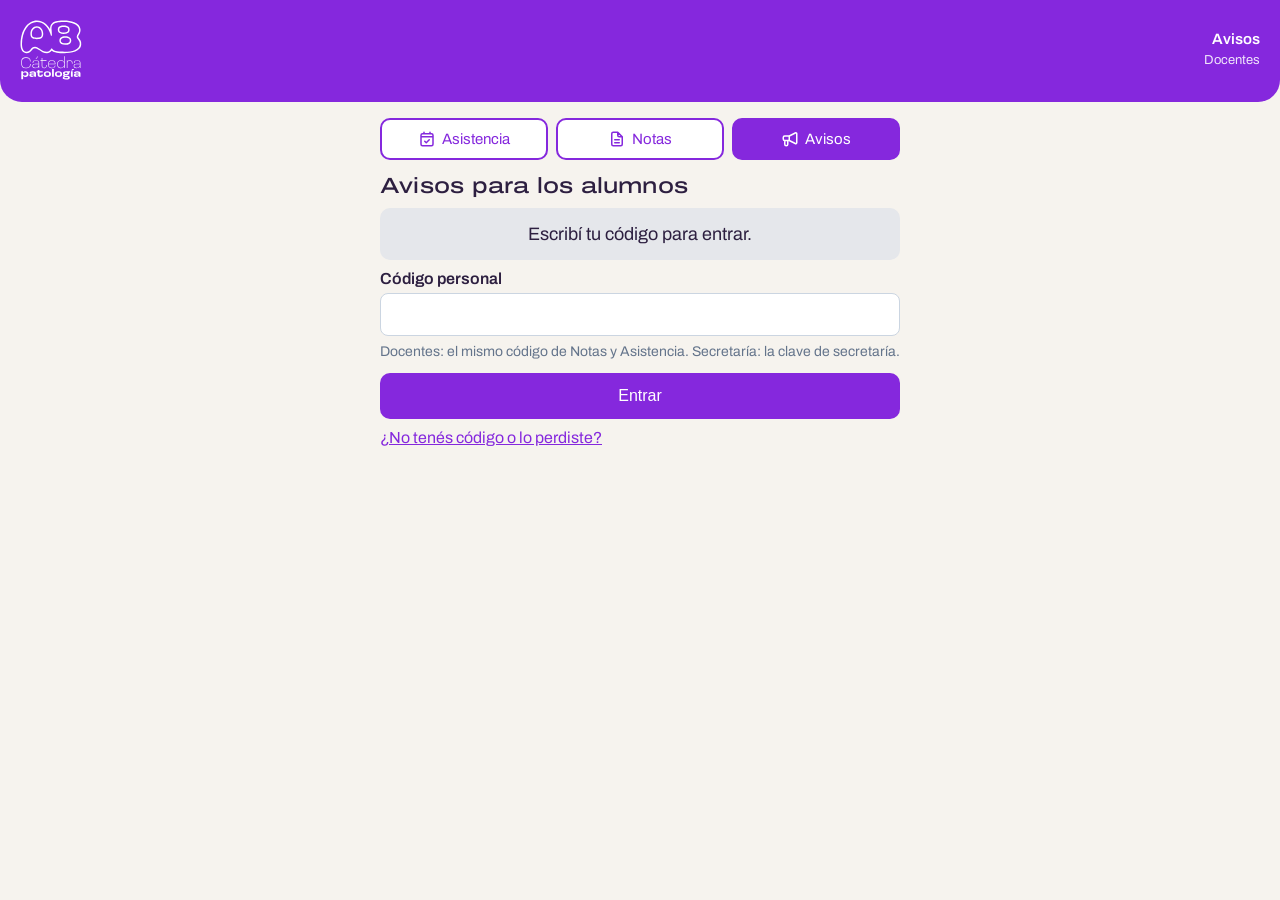
<file: avisos/index.html>
<!DOCTYPE html>
<html lang="es">
<head>
<meta charset="utf-8">
<meta name="viewport" content="width=device-width, initial-scale=1">
<meta name="theme-color" content="#8528dd">
<meta name="robots" content="noindex">
<title>Avisos</title>
<link rel="manifest" href="../docentes.webmanifest">
<link rel="apple-touch-icon" href="../alumno/icon-192.png">
<style>
body{margin:0;background:var(--fondo);color:#1b1b1b}
.w{max-width:520px;margin:0 auto;padding:16px}
h1{font-size:22px}
h2{font-size:18px;margin:22px 0 6px}
.b{display:block;box-sizing:border-box;width:100%;text-align:center;background:var(--primario);color:#fff;border:0;border-radius:10px;padding:14px;margin:10px 0;font-size:16px;cursor:pointer}
.b:disabled{opacity:.6}
.b.gris{background:#64748b}
.res{border-radius:10px;padding:16px;margin:10px 0;background:#e5e7eb;font-size:18px;text-align:center}
.ok{background:#c9f2d3}.err{background:#fbd0d0}.warn{background:#fdeeba}
label{display:block;margin:0 0 14px;font-weight:600}
input,select,textarea{display:block;width:100%;box-sizing:border-box;margin-top:6px;padding:12px;font-size:16px;border:1px solid #cbd5e1;border-radius:8px;font-weight:400;font-family:inherit;background:#fff}
textarea{min-height:140px;resize:vertical}
.para{background:#fff;border-radius:8px;padding:12px;border:1px solid #cbd5e1;font-weight:400;margin-top:6px}
.cont{font-weight:400;color:#64748b;font-size:13px;text-align:right;margin-top:4px}
.card{background:#fff;border-radius:10px;padding:12px;margin:8px 0}
.card.ret{opacity:.55}
.chip{display:inline-block;background:#e0e7ff;color:var(--primario);border-radius:99px;padding:2px 10px;font-size:13px;margin-right:6px}
.muted{color:#64748b;font-size:14px}
.ret-b{background:none;border:1px solid #b91c1c;color:#b91c1c;border-radius:8px;padding:6px 12px;font-size:14px;cursor:pointer;margin-top:8px}
.dnav{display:flex;gap:8px;margin:0 0 8px}
.dnav a{flex:1;text-align:center;padding:10px 4px;border-radius:10px;border:2px solid var(--primario);color:var(--primario);background:#fff;text-decoration:none;font-size:15px}
.dnav a.on{background:var(--primario);color:#fff}
.oculto{display:none}
.quien{display:flex;justify-content:space-between;align-items:center;gap:10px;background:#fff;border:2px solid var(--primario);border-radius:10px;padding:10px 12px;margin:0 0 6px}
.quien.sec{border-color:#7c3aed}
.quien button{background:none;border:1px solid #64748b;color:#334155;border-radius:8px;padding:6px 10px;font-size:14px;cursor:pointer;white-space:nowrap}
</style>
<link rel="stylesheet" href="../tema.css">
<style>body{background:var(--fondo);color:var(--texto);font-family:var(--fuente-texto)}h1{font-size:22px;margin:14px 0 8px}</style>
</head>
<body>
<header class="barra-cat"><img class="logo" src="../logo.svg" alt="Logo de la cátedra"><div class="info"><b>Avisos</b><span>Docentes</span></div></header>
<div class="w">
  <nav class="dnav"><a href="../">⌂ Asistencia</a><a href="../notas/">✎ Notas</a><a href="./" class="on">📢 Avisos</a></nav>
  <h1 id="tit">Avisos para los alumnos</h1>
  <div id="est" class="res">Cargando...</div>

  <div id="login" class="oculto">
    <label>Código personal <input id="cod" autocomplete="off" autocapitalize="characters" spellcheck="false" style="text-transform:uppercase"></label>
    <p class="muted" style="margin-top:-6px">Docentes: el mismo código de Notas y Asistencia. Secretaría: la clave de secretaría.</p>
    <button class="b" id="entrar">Entrar</button>
    <p style="margin:10px 0 0"><a href="#" id="nocod" style="color:var(--primario)">¿No tenés código o lo perdiste?</a></p>
    <div id="pform" class="oculto" style="border-top:1px solid #e2e8f0;padding-top:14px;margin-top:10px">
      <label>Nombre y apellido <input id="pnom" maxlength="80"></label>
      <label>Comisión <select id="pcom"><option value="">Elegí tu comisión</option></select></label>
      <label>Mail o celular para pasarte el código <input id="pcon" maxlength="80"></label>
      <button class="b" id="penv">Pedir código</button>
    </div>
  </div>

  <div id="pan" class="oculto">
    <div class="quien" id="quien"><span>Publicás como <b id="quienNom"></b></span><button id="cambiar">Cambiar</button></div>
    <h2>Nuevo aviso</h2>
    <label>Para
      <div class="para oculto" id="paraTodas">Todas las comisiones</div>
      <select id="com" class="oculto"></select>
    </label>
    <label>Título (opcional) <input id="titulo" maxlength="120"></label>
    <label>Aviso <textarea id="texto" maxlength="2000"></textarea><div class="cont" id="cont">0 / 2000</div></label>
    <div id="aviso" class="res oculto"></div>
    <button class="b" id="pub">Publicar aviso</button>

    <h2>Avisos publicados</h2>
    <div id="lista"></div>
    <button class="b gris" id="salir">Cambiar de usuario</button>
  </div>
</div>

<script src="../config.js"></script>
<script src="../catedra.js"></script>
<script>
/* Docentes: avisos solo a sus comisiones. Secretaría: avisos a todas las comisiones.
   Se guardan en la hoja Avisos y aparecen en Novedades de la app del alumno. */
var COD = "", ROL = "", PEND = false, PENDID = "";
function $(i) { return document.getElementById(i); }
function mostrar(id, si) { $(id).classList.toggle("oculto", !si); }
function est(t, c) { $("est").textContent = t; $("est").className = "res " + (c || ""); }
function aviso(t, c) { $("aviso").className = "res " + (c || ""); $("aviso").textContent = t || ""; mostrar("aviso", !!t); }
function esc(s) { return String(s == null ? "" : s).replace(/[&<>"]/g, function (c) { return { "&": "&amp;", "<": "&lt;", ">": "&gt;", '"': "&quot;" }[c]; }); }

/* El código del docente se comparte con Asistencia y Notas (pb_token). La clave de secretaría se guarda aparte. */
function leer(k) { try { var s = localStorage.getItem(k) || ""; try { s = JSON.parse(s); } catch (e) {} return String(s || ""); } catch (e) { return ""; } }
function guardar(k, v) { try { if (v) { localStorage.setItem(k, JSON.stringify(v)); } else { localStorage.removeItem(k); } } catch (e) {} }

function api(accion, datos) {
  var body = JSON.stringify(Object.assign({ accion: accion, cod: COD }, datos || {}));
  return fetch(URL_API, { method: "POST", headers: { "Content-Type": "text/plain;charset=utf-8" }, body: body })
    .catch(function () { throw new Error("Sin conexión. Revisá la señal y probá de nuevo."); })
    .then(function (r) { return r.json(); })
    .then(function (j) { if (j && j.error) { throw new Error(j.error); } return j; });
}

/* ---- ingreso ---- */
function pedirCodigo(t, c) { est(t || "Escribí tu código para entrar.", c); mostrar("login", true); mostrar("pan", false); }
function entrar(c) {
  c = String(c || "").trim().toUpperCase();
  if (!c) { pedirCodigo("Escribí el código."); return; }
  COD = c; $("entrar").disabled = true; est("Verificando...", "warn");
  api("n_av_estado").then(function (r) {
    $("entrar").disabled = false;
    if (r.rol === "secretaria") { guardar("pb_av", c); } else { guardar("pb_token", c); guardar("pb_av", ""); }
    pintar(r);
  }).catch(function (er) {
    $("entrar").disabled = false;
    if (er.message.indexOf("Sin conexión") < 0) { if (leer("pb_av") === c) { guardar("pb_av", ""); } COD = ""; }
    pedirCodigo(er.message, "err");
  });
}
$("entrar").onclick = function () { entrar($("cod").value); };
$("cod").onkeydown = function (ev) { if (ev.key === "Enter") { entrar($("cod").value); } };
$("cambiar").onclick = function () { $("salir").click(); };
$("salir").onclick = function () {
  if (ROL === "secretaria") { guardar("pb_av", ""); } else { guardar("pb_token", ""); }
  COD = ""; ROL = ""; $("cod").value = ""; pedirCodigo();
};

/* ---- pedido de código (igual que en Notas) ---- */
$("nocod").onclick = function (ev) {
  ev.preventDefault();
  var abrir = $("pform").classList.contains("oculto");
  mostrar("pform", abrir);
  if (abrir && $("pcom").options.length < 2) {
    api("n_comisiones").then(function (r) {
      r.comisiones.forEach(function (n) { var o = document.createElement("option"); o.value = n; o.textContent = "Comisión " + n; $("pcom").appendChild(o); });
    }).catch(function (er) { est(er.message, "err"); });
  }
};
$("penv").onclick = function () {
  $("penv").disabled = true; est("Enviando el pedido...", "warn");
  api("n_pedir", { nombre: $("pnom").value, com: $("pcom").value, contacto: $("pcon").value }).then(function () {
    $("penv").disabled = false; mostrar("pform", false);
    $("pnom").value = ""; $("pcom").value = ""; $("pcon").value = "";
    est("Listo, la secretaría recibió tu pedido y te va a pasar el código.", "ok");
  }).catch(function (er) { $("penv").disabled = false; est(er.message, "err"); });
};

/* ---- pantalla ---- */
function pintar(r) {
  ROL = r.rol;
  $("quienNom").textContent = r.rol === "secretaria" ? "Secretaría" : r.nombre + " (docente)";
  $("quien").className = "quien" + (r.rol === "secretaria" ? " sec" : "");
  mostrar("login", false); mostrar("pan", true); aviso("");
  if (ROL === "secretaria") {
    est("Secretaría: podés mandar avisos a todas las comisiones o a una sola.");
    $("pub").disabled = false;
  }
  mostrar("paraTodas", false); mostrar("com", true);
  var sel = $("com"), prev = sel.value; sel.innerHTML = "";
  if (ROL === "secretaria") {
    var t = document.createElement("option"); t.value = "todas"; t.textContent = "Todas las comisiones"; sel.appendChild(t);
    var d = document.createElement("option"); d.value = "docentes"; d.textContent = "Docentes (los alumnos no lo ven)"; sel.appendChild(d);
  }
  r.comisiones.forEach(function (n) { var o = document.createElement("option"); o.value = n; o.textContent = "Comisión " + n; sel.appendChild(o); });
  if (prev && [].some.call(sel.options, function (o) { return o.value === prev; })) { sel.value = prev; }
  if (ROL !== "secretaria") {
    if (!r.comisiones.length) {
      est(r.nombre + ": todavía no tenés comisiones asignadas. Avisale a la secretaría.", "warn");
      $("pub").disabled = true;
    } else {
      est("Hola, " + r.nombre + ". Tus avisos les llegan solo a tus comisiones.");
      $("pub").disabled = false;
    }
  }
  lista(r.avisos);
  if (ROL !== "secretaria" && window.avisosSecretaria) { avisosSecretaria(COD); }
}
function lista(av) {
  var l = $("lista");
  if (!av.length) { l.innerHTML = '<div class="card muted">Todavía no hay avisos.</div>'; return; }
  l.innerHTML = av.map(function (x) {
    return '<div class="card' + (x.retirado ? " ret" : "") + '">' +
      '<div style="margin-bottom:6px"><span class="chip">' + (x.general ? "Todas las comisiones" : x.docentes ? "Docentes" : "Comisión " + esc(x.com)) + "</span>" +
      '<span class="muted">' + esc(x.fecha) + (x.retirado ? " · retirado" : "") + "</span></div>" +
      (x.titulo ? '<div style="font-weight:600;margin-bottom:4px">' + esc(x.titulo) + "</div>" : "") +
      '<div style="white-space:pre-wrap">' + esc(x.texto) + "</div>" +
      (x.autor ? '<div class="muted" style="margin-top:6px">' + esc(x.autor) + "</div>" : "") +
      (!x.retirado && x.id ? '<button class="ret-b" data-id="' + esc(x.id) + '">Retirar</button>' : "") +
      "</div>";
  }).join("");
}

/* ---- publicar (pide tocar dos veces) ---- */
$("texto").oninput = function () { $("cont").textContent = $("texto").value.length + " / 2000"; };
function txtPub() { return "Publicar aviso"; }
$("pub").onclick = function () {
  if (!$("texto").value.trim()) { aviso("Escribí el texto del aviso.", "err"); return; }
  var para = $("com").value === "todas" ? "todas las comisiones" : $("com").value === "docentes" ? "los docentes" : "la comisión " + $("com").value;
  if (!PEND) {
    PEND = true; $("pub").textContent = "Tocá otra vez para publicarlo a " + para;
    setTimeout(function () { PEND = false; $("pub").textContent = txtPub(); }, 5000); return;
  }
  PEND = false; var b = $("pub"); b.disabled = true; b.textContent = "Publicando...";
  api("n_av_publicar", { alcance: $("com").value, titulo: $("titulo").value, texto: $("texto").value }).then(function (r) {
    b.disabled = false; b.textContent = txtPub();
    $("titulo").value = ""; $("texto").value = ""; $("cont").textContent = "0 / 2000";
    pintar(r); aviso(para === "los docentes" ? "Listo, el aviso ya aparece en la app de los docentes." : "Listo, el aviso ya aparece en Novedades de la app de los alumnos de " + para + ".", "ok");
  }).catch(function (er) { b.disabled = false; b.textContent = txtPub(); aviso(er.message, "err"); });
};

/* ---- retirar (pide tocar dos veces) ---- */
$("lista").onclick = function (ev) {
  var b = ev.target.closest(".ret-b"); if (!b) { return; }
  var id = b.getAttribute("data-id");
  if (PENDID !== id) {
    PENDID = id; b.textContent = "Tocá otra vez para retirarlo";
    setTimeout(function () { if (PENDID === id) { PENDID = ""; b.textContent = "Retirar"; } }, 5000); return;
  }
  PENDID = ""; b.disabled = true; b.textContent = "Retirando...";
  api("n_av_retirar", { id: id }).then(function (r) { pintar(r); aviso("Aviso retirado: ya no lo ven los alumnos.", "ok"); })
    .catch(function (er) { b.disabled = false; b.textContent = "Retirar"; aviso(er.message, "err"); });
};

/* ---- arranque ---- */
cargarCatedra(function (c) { var t = "Avisos · " + (c.CATEDRA_CORTO || c.CATEDRA_NOMBRE); document.title = t; $("tit").textContent = t; });
COD = leer("pb_av") || leer("pb_token");
if (COD) { entrar(COD); } else { pedirCodigo(); }
</script>
<script src="../instalar.js" data-nombre="la app de docentes" data-sw="sw-docentes.js"></script>
</body>
</html>
</file>
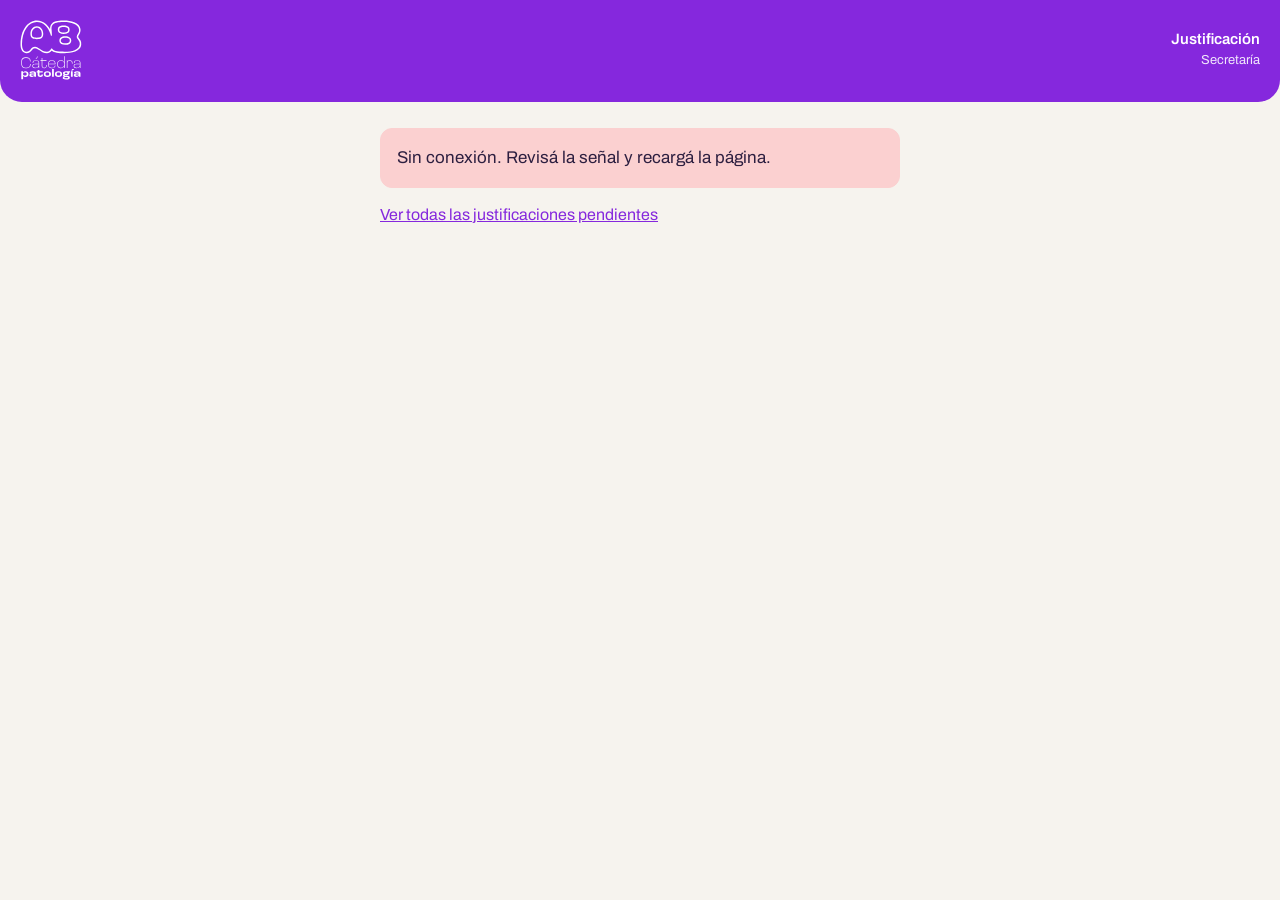
<file: justificacion/index.html>
<!DOCTYPE html>
<html lang="es">
<head>
<meta charset="utf-8">
<meta name="viewport" content="width=device-width, initial-scale=1">
<meta name="robots" content="noindex">
<meta name="theme-color" content="#8528dd">
<title>Justificación</title>
<link rel="stylesheet" href="../tema.css">
<style>
body{margin:0}
.w{max-width:520px;margin:0 auto;padding:16px}
.b{display:block;box-sizing:border-box;width:100%;text-align:center;color:#fff;border:0;border-radius:10px;padding:14px;margin:10px 0;font-size:16px;cursor:pointer;font-family:inherit;font-weight:600}
.b:disabled{opacity:.6}
.res{border-radius:12px;padding:16px;margin:10px 0;background:var(--carta);border:1px solid var(--borde);font-size:17px;line-height:1.5}
.ok{background:#c9f2d3;border-color:#c9f2d3}.err{background:#fbd0d0;border-color:#fbd0d0}.warn{background:#fdeeba;border-color:#fdeeba}
textarea{display:block;width:100%;box-sizing:border-box;min-height:80px;padding:12px;font-size:16px;border:1.5px solid var(--borde);border-radius:10px;font-family:inherit;background:var(--carta)}
a{color:var(--primario)}
</style>
</head>
<body>
<header class="barra-cat"><img class="logo" src="../logo.svg" alt="Logo de la cátedra"><div class="info"><b>Justificación</b><span>Secretaría</span></div></header>
<div class="w">
  <div id="est" class="res">Cargando la justificación...</div>
  <div id="motivo" style="display:none"><label class="muted" for="mot">Motivo (lo ve el alumno, opcional)</label><textarea id="mot" maxlength="200" placeholder="Por ejemplo: el certificado no se lee bien"></textarea></div>
  <button class="b" id="go" style="display:none"></button>
  <p style="margin-top:18px"><a href="../justificaciones/">Ver todas las justificaciones pendientes</a></p>
</div>
<script src="../config.js"></script>
<script src="../catedra.js"></script>
<script>
/* Se abre desde los botones Autorizar / No autorizar del mail. Pide confirmar, así un revisor de links del correo no lo resuelve solo. */
function $(i) { return document.getElementById(i); }
var q = new URLSearchParams(location.search);
var P = { id: q.get("id") || "", a: q.get("a") === "no" ? "no" : "ok", f: q.get("f") || "" };
function api(accion, extra) {
  return fetch(URL_API, { method: "POST", headers: { "Content-Type": "text/plain;charset=utf-8" }, body: JSON.stringify(Object.assign({ accion: accion }, P, extra || {})) })
    .catch(function () { throw new Error("Sin conexión. Revisá la señal y recargá la página."); })
    .then(function (r) { return r.json(); })
    .then(function (j) { if (j && j.error) { throw new Error(j.error); } return j; });
}
function est(html, c) { $("est").innerHTML = html; $("est").className = "res " + (c || ""); }
function esc(s) { return String(s == null ? "" : s).replace(/[&<>"]/g, function (c) { return { "&": "&amp;", "<": "&lt;", ">": "&gt;", '"': "&quot;" }[c]; }); }
api("n_jus_ver").then(function (j) {
  var datos = "<b>" + esc(j.alumno) + "</b><br>Legajo " + esc(j.legajo) + " · Comisión " + esc(j.com) + "<br>Falta del <b>" + esc(j.fecha) + "</b> (" + esc(j.tipo) + ")" +
    (j.link ? '<br><a href="' + esc(j.link) + '" target="_blank" rel="noopener">Ver el certificado</a>' : "");
  if (j.estado !== "En revisión") { est(datos + "<br><br>Esta justificación ya estaba resuelta: <b>" + esc(j.estado) + "</b>.", "warn"); return; }
  est(datos);
  var b = $("go"); b.style.display = "block";
  b.style.background = P.a === "ok" ? "#16a34a" : "#b91c1c";
  b.textContent = P.a === "ok" ? "Confirmar: autorizar la falta" : "Confirmar: no autorizar";
  if (P.a === "no") { $("motivo").style.display = "block"; }
  b.onclick = function () {
    b.disabled = true; b.textContent = "Guardando...";
    api("n_jus_resolver", { motivo: $("mot").value }).then(function (r) {
      b.style.display = "none"; $("motivo").style.display = "none";
      if (r.yaResuelta) { est(datos + "<br><br>Ya estaba resuelta: <b>" + esc(r.estado) + "</b>.", "warn"); return; }
      est(datos + "<br><br>Listo: quedó <b>" + esc(r.estado) + "</b>. " + (r.estado === "Autorizada" ? "La falta ya cuenta como presente." : "El alumno lo ve en su app."), "ok");
    }).catch(function (er) { b.disabled = false; b.textContent = "Reintentar"; est(datos + "<br><br>" + esc(er.message), "err"); });
  };
}).catch(function (er) { est(esc(er.message), "err"); });
</script>
</body>
</html>
</file>
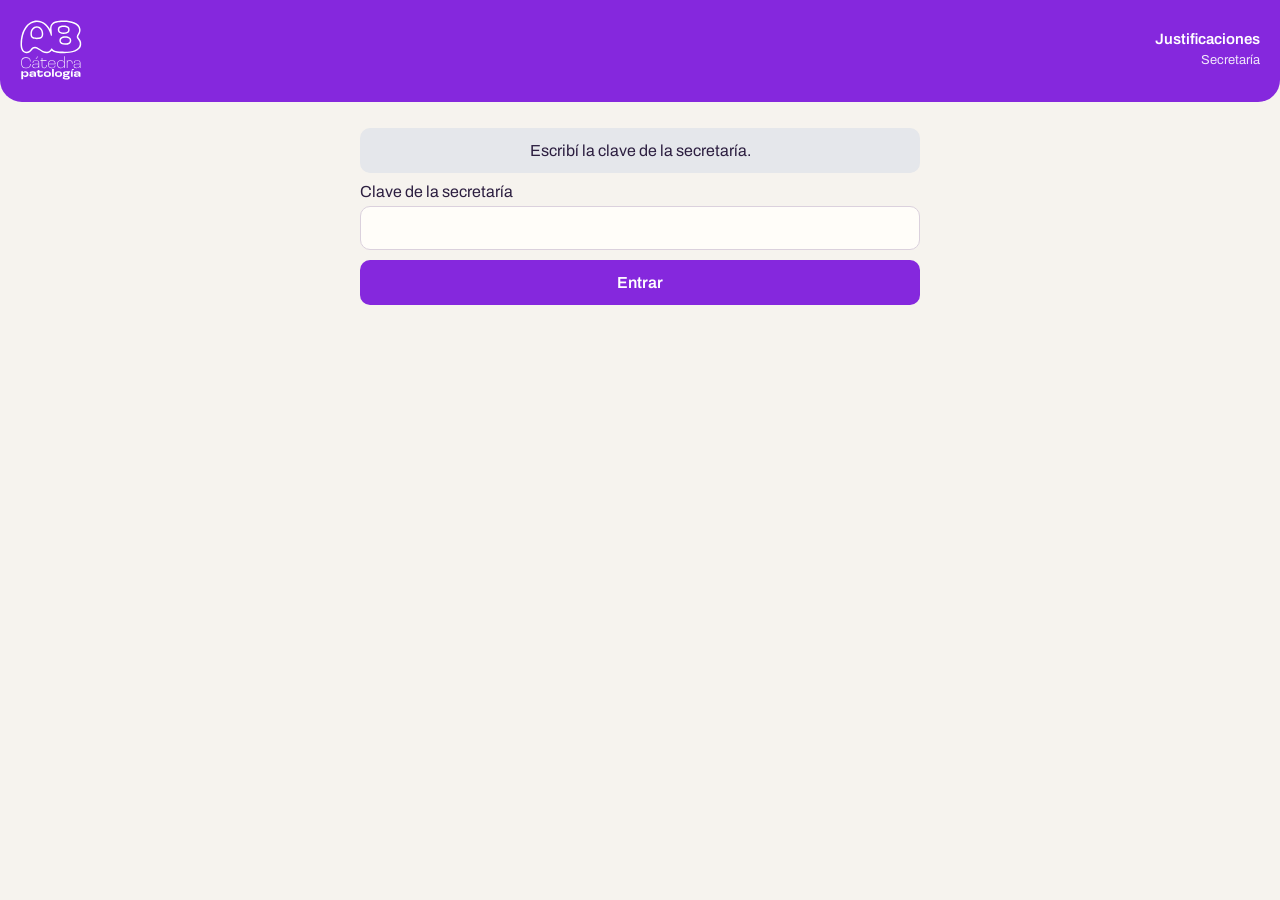
<file: justificaciones/index.html>
<!DOCTYPE html>
<html lang="es">
<head>
<meta charset="utf-8">
<meta name="viewport" content="width=device-width, initial-scale=1">
<meta name="robots" content="noindex">
<meta name="theme-color" content="#8528dd">
<title>Justificaciones</title>
<link rel="manifest" href="../docentes.webmanifest">
<link rel="stylesheet" href="../tema.css">
<style>
body{margin:0}
.w{max-width:560px;margin:0 auto;padding:16px}
.b{display:block;box-sizing:border-box;width:100%;text-align:center;background:var(--primario);color:#fff;border:0;border-radius:10px;padding:14px;margin:10px 0;font-size:16px;cursor:pointer;font-family:inherit;font-weight:600}
.b.gris{background:#64748b}
.res{border-radius:10px;padding:14px;margin:10px 0;background:#e5e7eb;font-size:16px;text-align:center}
.ok{background:#c9f2d3}.err{background:#fbd0d0}.warn{background:#fdeeba}
input{display:block;width:100%;box-sizing:border-box;margin-top:6px;padding:12px;font-size:16px;border:1.5px solid var(--borde);border-radius:10px;background:var(--carta);text-transform:uppercase}
.card{background:var(--carta);border:1px solid var(--borde);border-radius:12px;padding:12px 14px;margin:10px 0;line-height:1.5}
.acc{display:flex;gap:8px;margin-top:10px}
.acc button{flex:1;border-radius:10px;padding:11px;font:600 15px inherit;font-family:inherit;cursor:pointer}
.si{background:#16a34a;color:#fff;border:0}.no{background:#fff;color:#b91c1c;border:2px solid #b91c1c}
.chip{display:inline-block;font-size:12px;padding:2px 9px;border-radius:99px;font-weight:600}
.oculto{display:none}
a{color:var(--primario)}
h2{font-size:18px;margin:20px 0 6px;color:var(--primario)}
</style>
</head>
<body>
<header class="barra-cat"><img class="logo" src="../logo.svg" alt="Logo de la cátedra"><div class="info"><b>Justificaciones</b><span>Secretaría</span></div></header>
<div class="w">
  <div id="est" class="res">Cargando...</div>
  <div id="login" class="oculto">
    <label>Clave de la secretaría <input id="cod" autocomplete="off" spellcheck="false"></label>
    <button class="b" id="entrar">Entrar</button>
  </div>
  <div id="pan" class="oculto">
    <h2>Para revisar</h2>
    <div id="pend"></div>
    <h2>Resueltas hace poco</h2>
    <div id="rec"></div>
    <button class="b gris" id="salir">Salir</button>
  </div>
</div>
<script src="../config.js"></script>
<script src="../catedra.js"></script>
<script>
/* Lista de justificaciones para la secretaría (respaldo de los botones del mail). Entra con la clave de secretaría. */
var COD = "";
function $(i) { return document.getElementById(i); }
function esc(s) { return String(s == null ? "" : s).replace(/[&<>"]/g, function (c) { return { "&": "&amp;", "<": "&lt;", ">": "&gt;", '"': "&quot;" }[c]; }); }
function leer(k) { try { var s = localStorage.getItem(k) || ""; try { s = JSON.parse(s); } catch (e) {} return String(s || ""); } catch (e) { return ""; } }
function est(t, c) { $("est").textContent = t; $("est").className = "res " + (c || ""); }
function api(accion, d) {
  return fetch(URL_API, { method: "POST", headers: { "Content-Type": "text/plain;charset=utf-8" }, body: JSON.stringify(Object.assign({ accion: accion, cod: COD }, d || {})) })
    .catch(function () { throw new Error("Sin conexión."); })
    .then(function (r) { return r.json(); })
    .then(function (j) { if (j && j.error) { throw new Error(j.error); } return j; });
}
function cargar() {
  est("Cargando...", "warn");
  api("n_jus_lista").then(function (r) {
    try { localStorage.setItem("pb_av", JSON.stringify(COD)); } catch (e) {}
    $("login").classList.add("oculto"); $("pan").classList.remove("oculto");
    est(r.pendientes.length ? "Tenés " + r.pendientes.length + (r.pendientes.length === 1 ? " justificación" : " justificaciones") + " para revisar." : "No hay justificaciones pendientes.", r.pendientes.length ? "" : "ok");
    $("pend").innerHTML = r.pendientes.length ? r.pendientes.map(function (j) {
      return '<div class="card" data-id="' + esc(j.id) + '"><b>' + esc(j.alumno) + "</b> · Legajo " + esc(j.legajo) + " · Com. " + esc(j.com) +
        "<br>Falta del <b>" + esc(j.fecha) + "</b> (" + esc(j.tipo) + ")" + (j.link ? ' · <a href="' + esc(j.link) + '" target="_blank" rel="noopener">Ver certificado</a>' : "") +
        '<div class="acc"><button class="si" data-a="ok">Autorizar</button><button class="no" data-a="no">No autorizar</button></div></div>';
    }).join("") : '<div class="card muted">Nada pendiente.</div>';
    var col = { "Autorizada": "background:#c9f2d3;color:#1f7a4a", "No autorizada": "background:#fbd0d0;color:#a3262d" };
    $("rec").innerHTML = r.recientes.length ? r.recientes.map(function (j) {
      return '<div class="card">' + esc(j.alumno) + " · " + esc(j.fecha) + " (" + esc(j.tipo) + ') <span class="chip" style="' + (col[j.estado] || "") + '">' + esc(j.estado) + "</span></div>";
    }).join("") : '<div class="card muted">Todavía no hay.</div>';
  }).catch(function (er) { COD = ""; $("pan").classList.add("oculto"); $("login").classList.remove("oculto"); est(er.message, "err"); });
}
/* Autorizar / No autorizar: pide tocar dos veces; al rechazar se puede escribir un motivo */
var PEND = "";
$("pend").onclick = function (ev) {
  var b = ev.target.closest("button[data-a]"); if (!b) { return; }
  var card = b.closest(".card"), id = card.getAttribute("data-id"), a = b.getAttribute("data-a"), k = id + a;
  if (PEND !== k) { PEND = k; b.textContent = "Tocá otra vez para confirmar"; setTimeout(function () { if (PEND === k) { PEND = ""; b.textContent = a === "ok" ? "Autorizar" : "No autorizar"; } }, 5000); return; }
  PEND = "";
  var motivo = a === "no" ? (prompt("Motivo (lo ve el alumno, opcional):") || "") : "";
  b.disabled = true; b.textContent = "Guardando...";
  api("n_jus_decidir", { id: id, a: a, motivo: motivo }).then(cargar).catch(function (er) { b.disabled = false; est(er.message, "err"); });
};
$("entrar").onclick = function () { COD = $("cod").value.trim().toUpperCase(); if (COD) { cargar(); } };
$("salir").onclick = function () { COD = ""; try { localStorage.removeItem("pb_av"); } catch (e) {} $("pan").classList.add("oculto"); $("login").classList.remove("oculto"); est("Escribí la clave de la secretaría."); };
COD = leer("pb_av");
if (COD) { cargar(); } else { est("Escribí la clave de la secretaría."); $("login").classList.remove("oculto"); }
</script>
</body>
</html>
</file>
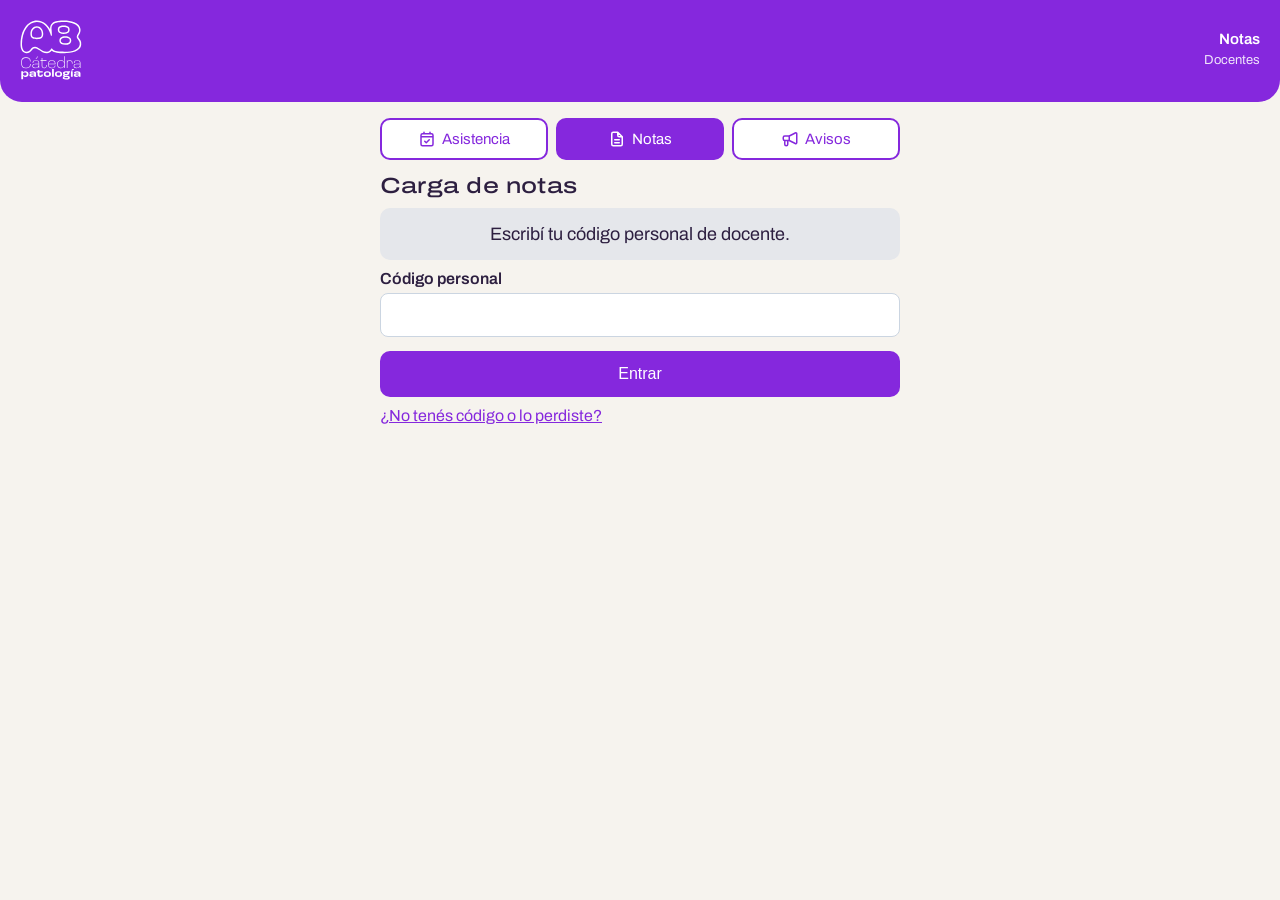
<file: notas/index.html>
<!DOCTYPE html>
<html lang="es">
<head>
<meta charset="utf-8">
<meta name="viewport" content="width=device-width, initial-scale=1">
<meta name="theme-color" content="#8528dd">
<title>Carga de notas</title>
<link rel="manifest" href="../docentes.webmanifest">
<link rel="apple-touch-icon" href="../alumno/icon-192.png">
<style>
body{margin:0;background:var(--fondo);color:#1b1b1b}
.w{max-width:520px;margin:0 auto;padding:16px}
h1{font-size:22px}
.b{display:block;box-sizing:border-box;width:100%;text-align:center;background:var(--primario);color:#fff;border:0;border-radius:10px;padding:14px;margin:10px 0;font-size:16px;text-decoration:none;cursor:pointer}
.b:disabled{opacity:.6}
.b.sec{background:#fff;color:var(--primario);border:2px solid var(--primario)}
.b.gris{background:#64748b}
.res{border-radius:10px;padding:16px;margin:10px 0;background:#e5e7eb;font-size:18px;text-align:center}
.ok{background:#c9f2d3}.err{background:#fbd0d0}.warn{background:#fdeeba}
select{font-size:16px;padding:10px;margin:8px 0;width:100%;box-sizing:border-box}
#login label,#pform label{display:block;margin:0 0 14px;font-weight:600}
#login input,#pform input,#pform select{display:block;width:100%;box-sizing:border-box;margin-top:6px;padding:12px;font-size:16px;border:1px solid #cbd5e1;border-radius:8px;font-weight:400}
#pform{border-top:1px solid #e2e8f0;padding-top:14px;margin-top:10px}
.fila{display:flex;align-items:center;justify-content:space-between;background:#fff;border-radius:10px;padding:8px 12px;margin:6px 0}
.fila span{flex:1}
.fila input{width:80px;font-size:18px;padding:8px;text-align:center;border:2px solid #cbd5e1;border-radius:8px}
.fila input.ok{border-color:#16a34a;background:#e8f8ee}
.fila input.err{border-color:#dc2626;background:#fdeaea}
.fila input.env{border-color:#d97706;background:#fff7e6}
.tabs{display:flex;gap:8px;margin:8px 0}
.tabs button{flex:1;padding:10px;font-size:15px;border:2px solid var(--primario);background:#fff;color:var(--primario);border-radius:10px;cursor:pointer}
.tabs button.on{background:var(--primario);color:#fff}
.tabs.fec button{font-size:14px;padding:8px;border-color:#64748b;color:#334155}
.tabs.fec button.on{background:#334155;color:#fff}
.dnav{display:flex;gap:8px;margin:0 0 8px}
.dnav a{flex:1;text-align:center;padding:10px 4px;border-radius:10px;border:2px solid var(--primario);color:var(--primario);background:#fff;text-decoration:none;font-size:15px}
.dnav a.on{background:var(--primario);color:#fff}
#volver{display:none;background:none;border:0;color:var(--primario);font-size:16px;padding:6px 0;cursor:pointer}
</style>
<link rel="stylesheet" href="../tema.css">
<style>body{background:var(--fondo);color:var(--texto);font-family:var(--fuente-texto)}h1{font-size:22px;margin:14px 0 8px}</style>
</head>
<body>
<header class="barra-cat"><img class="logo" src="../logo.svg" alt="Logo de la cátedra"><div class="info"><b>Notas</b><span>Docentes</span></div></header>
<div class="w">
  <nav class="dnav"><a href="../">⌂ Asistencia</a><a href="./" class="on">✎ Notas</a><a href="../avisos/">📢 Avisos</a></nav>
  <button id="volver">← Volver a comisiones</button>
  <h1 id="tit">Carga de notas</h1>
  <div id="est" class="res">Cargando...</div>

  <div id="login" style="display:none">
    <label>Código personal <input id="cod" autocomplete="off" autocapitalize="characters" spellcheck="false" style="text-transform:uppercase"></label>
    <button class="b" id="entrar">Entrar</button>
    <p style="margin:10px 0 0"><a href="#" id="nocod" style="color:var(--primario)">¿No tenés código o lo perdiste?</a></p>
    <div id="pform" style="display:none">
      <label>Nombre y apellido <input id="pnom" maxlength="80"></label>
      <label>Comisión <select id="pcom"><option value="">Elegí tu comisión</option></select></label>
      <label>Mail o celular para pasarte el código <input id="pcon" maxlength="80"></label>
      <button class="b" id="penv">Pedir código</button>
    </div>
  </div>

  <div id="sel" style="display:none">
    <label>Comisión <select id="com"></select></label>
    <button class="b" id="ver">Ver alumnos</button>
    <button class="b gris" id="salir">Cambiar de usuario</button>
  </div>

  <div id="pan" style="display:none">
    <div class="tabs" id="tabs"></div>
    <div class="tabs fec" id="fecs"></div>
    <div id="aviso" class="res" style="display:none"></div>
    <div id="filas"></div>
    <button class="b" id="conf">Confirmar</button>
    <button class="b gris" id="corr" style="display:none">Corregir notas</button>
    <button class="b sec" id="desc">Descargar lista (planilla)</button>
    <button class="b sec" id="dpdf">Descargar lista (PDF)</button>
  </div>
</div>

<script src="../config.js"></script>
<script src="../catedra.js"></script>
<script>
/* La dirección del Apps Script está en config.js. El código del docente es el mismo del escáner. */
var COD = "", COM = null, PAR = 1, FEC = 1, FILAS = [], CONF = {};
function $(i) { return document.getElementById(i); }
function et(p, f) { return "P" + p + " F" + f; }
function idx() { return (PAR - 1) * 4 + (FEC - 1); }
function txtConf() { return "Confirmar parcial " + PAR + ", fecha " + FEC; }
function est(t, c) { $("est").textContent = t; $("est").className = "res " + (c || ""); }
function aviso(t, c) { var a = $("aviso"); a.style.display = "block"; a.textContent = t; a.className = "res " + (c || ""); }
function ver(id) {
  ["login", "sel", "pan"].forEach(function (x) { $(x).style.display = x === id ? "block" : "none"; });
  $("volver").style.display = id === "pan" ? "inline-block" : "none";
}
/* El código se guarda igual que en Asistencia (JSON), para no pedirlo de nuevo al pasar de una página a otra. */
function guardarCod(c) { try { if (c) { localStorage.setItem("pb_token", JSON.stringify(c)); } else { localStorage.removeItem("pb_token"); } } catch (e) {} }
function leerCod() { try { var s = localStorage.getItem("pb_token") || ""; try { s = JSON.parse(s); } catch (e) {} return String(s || ""); } catch (e) { return ""; } }

/* ---- comunicación con Apps Script ---- */
function api(accion, datos) {
  var body = JSON.stringify(Object.assign({ accion: accion, cod: COD }, datos || {}));
  return fetch(URL_API, { method: "POST", headers: { "Content-Type": "text/plain;charset=utf-8" }, body: body })
    .catch(function () { throw new Error("Sin conexión. Revisá la señal y probá de nuevo."); })
    .then(function (r) { return r.json(); })
    .then(function (j) { if (j && j.error) { throw new Error(j.error); } return j; });
}

/* ---- ingreso con código personal ---- */
function pedirCodigo(t, c) { est(t || "Escribí tu código personal de docente.", c); ver("login"); }
function entrar(c) {
  c = String(c || "").trim().toUpperCase();
  if (!c) { pedirCodigo("Escribí el código."); return; }
  est("Verificando el código...", "warn"); $("entrar").disabled = true; COD = c;
  api("n_estado").then(function (e) {
    $("entrar").disabled = false; guardarCod(c);
    if (!e.comisiones.length) { est(e.nombre + ": todavía no tenés comisiones asignadas. Avisale a la secretaría."); ver("sel"); $("ver").style.display = "none"; return; }
    $("ver").style.display = "block";
    est("Hola, " + e.nombre);
    if (window.avisosSecretaria) { avisosSecretaria(c); }
    $("com").innerHTML = "";
    e.comisiones.forEach(function (n) { var o = document.createElement("option"); o.value = n; o.textContent = "Comisión " + n; $("com").appendChild(o); });
    ver("sel");
  }).catch(function (er) {
    $("entrar").disabled = false;
    if (er.message.indexOf("Sin conexión") < 0) { COD = ""; guardarCod(""); }
    pedirCodigo(er.message, "err");
  });
}
$("entrar").onclick = function () { entrar($("cod").value); };
$("cod").onkeydown = function (ev) { if (ev.key === "Enter") { entrar($("cod").value); } };
$("salir").onclick = function () { COD = ""; guardarCod(""); $("cod").value = ""; pedirCodigo(); };

/* ---- pedido de código ---- */
$("nocod").onclick = function (ev) {
  ev.preventDefault();
  var abrir = $("pform").style.display === "none";
  $("pform").style.display = abrir ? "block" : "none";
  if (abrir && $("pcom").options.length < 2) {
    api("n_comisiones").then(function (r) {
      r.comisiones.forEach(function (n) { var o = document.createElement("option"); o.value = n; o.textContent = "Comisión " + n; $("pcom").appendChild(o); });
    }).catch(function (er) { est(er.message, "err"); });
  }
};
$("penv").onclick = function () {
  $("penv").disabled = true; est("Enviando el pedido...", "warn");
  api("n_pedir", { nombre: $("pnom").value, com: $("pcom").value, contacto: $("pcon").value }).then(function () {
    $("penv").disabled = false; $("pform").style.display = "none";
    $("pnom").value = ""; $("pcom").value = ""; $("pcon").value = "";
    est("Listo, la secretaría recibió tu pedido y te va a pasar el código.");
  }).catch(function (er) { $("penv").disabled = false; est(er.message, "err"); });
};

/* ---- notas de la comisión ---- */
$("ver").onclick = function () { COM = $("com").value; cargar(); };
$("volver").onclick = function () { est("Elegí la comisión"); ver("sel"); };
function cargar() {
  $("ver").disabled = true; est("Cargando alumnos de la comisión " + COM + "...", "warn");
  api("n_notas", { com: COM }).then(function (r) {
    $("ver").disabled = false;
    est("Comisión " + COM + " - " + r.filas.length + " alumnos");
    FILAS = r.filas; CONF = r.conf; ver("pan"); pintar();
  }).catch(function (er) { $("ver").disabled = false; est(er.message, "err"); });
}
function boton(cont, txt, on, fn) { var b = document.createElement("button"); b.textContent = txt; b.className = on ? "on" : ""; b.onclick = fn; cont.appendChild(b); }
function pintar() {
  var t = $("tabs"); t.innerHTML = "";
  [1, 2, 3].forEach(function (n) { boton(t, "Parcial " + n, n === PAR, function () { PAR = n; pintar(); }); });
  var fs = $("fecs"); fs.innerHTML = "";
  [1, 2, 3, 4].forEach(function (n) { boton(fs, "Fecha " + n + (CONF[et(PAR, n)] ? " ✓" : ""), n === FEC, function () { FEC = n; pintar(); }); });
  var bloq = !!CONF[et(PAR, FEC)];
  $("aviso").style.display = "none";
  if (bloq) { aviso("Parcial " + PAR + ", fecha " + FEC + ": confirmada el " + CONF[et(PAR, FEC)] + ". Para cambiar una nota, tocá Corregir notas.", "warn"); }
  $("corr").style.display = bloq ? "block" : "none";
  $("conf").style.display = bloq ? "none" : "block"; $("conf").textContent = txtConf();
  var cont = $("filas"); cont.innerHTML = "";
  FILAS.forEach(function (f) {
    var d = document.createElement("div"); d.className = "fila";
    var s = document.createElement("span"); s.textContent = f.n; d.appendChild(s);
    var i = document.createElement("input"); i.type = "text"; i.setAttribute("inputmode", "decimal");
    i.value = f.p[idx()] || ""; i.disabled = bloq;
    i.onchange = function () {
      var par = PAR, fec = FEC, k = idx(); i.className = "env";
      api("n_guardar", { com: COM, l: f.l, parcial: par, fecha: fec, valor: i.value }).then(function (r) {
        i.className = "ok"; f.p[k] = String(r.valor); $("aviso").style.display = "none";
      }).catch(function (er) { i.className = "err"; aviso(er.message, "err"); });
    };
    d.appendChild(i); cont.appendChild(d);
  });
}
$("corr").onclick = function () {
  var p = PAR, f = FEC;
  api("n_reabrir", { com: COM, parcial: p, fecha: f }).then(function () {
    delete CONF[et(p, f)]; pintar(); aviso("Notas habilitadas para corregir. Cuando termines, confirmá de nuevo.", "warn");
  }).catch(function (er) { aviso(er.message, "err"); });
};
var pend = false;
$("conf").onclick = function () {
  if (!pend) { pend = true; $("conf").textContent = "Tocá otra vez para confirmar"; setTimeout(function () { pend = false; $("conf").textContent = txtConf(); }, 5000); return; }
  pend = false;
  var p = PAR, f = FEC;
  api("n_confirmar", { com: COM, parcial: p, fecha: f }).then(function (r) { CONF[et(p, f)] = r.cuando; pintar(); })
    .catch(function (er) { aviso(er.message, "err"); });
};

/* ---- descargas ---- */
function bajar(blob, nombre) { var a = document.createElement("a"); a.href = URL.createObjectURL(blob); a.download = nombre; document.body.appendChild(a); a.click(); a.remove(); }
$("desc").onclick = function () {
  var cab = ["Legajo", "Alumno"]; [1, 2, 3].forEach(function (p) { [1, 2, 3, 4].forEach(function (f) { cab.push(et(p, f)); }); });
  var filas = [cab].concat(FILAS.map(function (f) { return [f.l, f.n].concat(f.p.map(function (x) { return x || ""; })); }));
  var csv = filas.map(function (r) { return r.map(function (x) { x = String(x); return /[",;\n]/.test(x) ? '"' + x.replace(/"/g, '""') + '"' : x; }).join(","); }).join("\r\n");
  bajar(new Blob(["﻿" + csv], { type: "text/csv;charset=utf-8" }), "Notas comision " + COM + ".csv");
};
$("dpdf").onclick = function () {
  var b = $("dpdf"); b.disabled = true; b.textContent = "Armando el PDF...";
  api("n_pdf", { com: COM }).then(function (r) {
    b.disabled = false; b.textContent = "Descargar lista (PDF)";
    var bin = atob(r.pdf), u = new Uint8Array(bin.length);
    for (var i = 0; i < bin.length; i++) { u[i] = bin.charCodeAt(i); }
    bajar(new Blob([u], { type: "application/pdf" }), "Notas comision " + COM + ".pdf");
  }).catch(function (er) { b.disabled = false; b.textContent = "Descargar lista (PDF)"; aviso(er.message, "err"); });
};

/* ---- arranque ---- */
cargarCatedra(function (c) { var t = "Notas · " + (c.CATEDRA_CORTO || c.CATEDRA_NOMBRE); document.title = t; $("tit").textContent = t; });
COD = leerCod();
if (COD) { entrar(COD); } else { pedirCodigo(); }
</script>
<script src="../instalar.js" data-nombre="la app de docentes" data-sw="sw-docentes.js"></script>
</body>
</html>
</file>
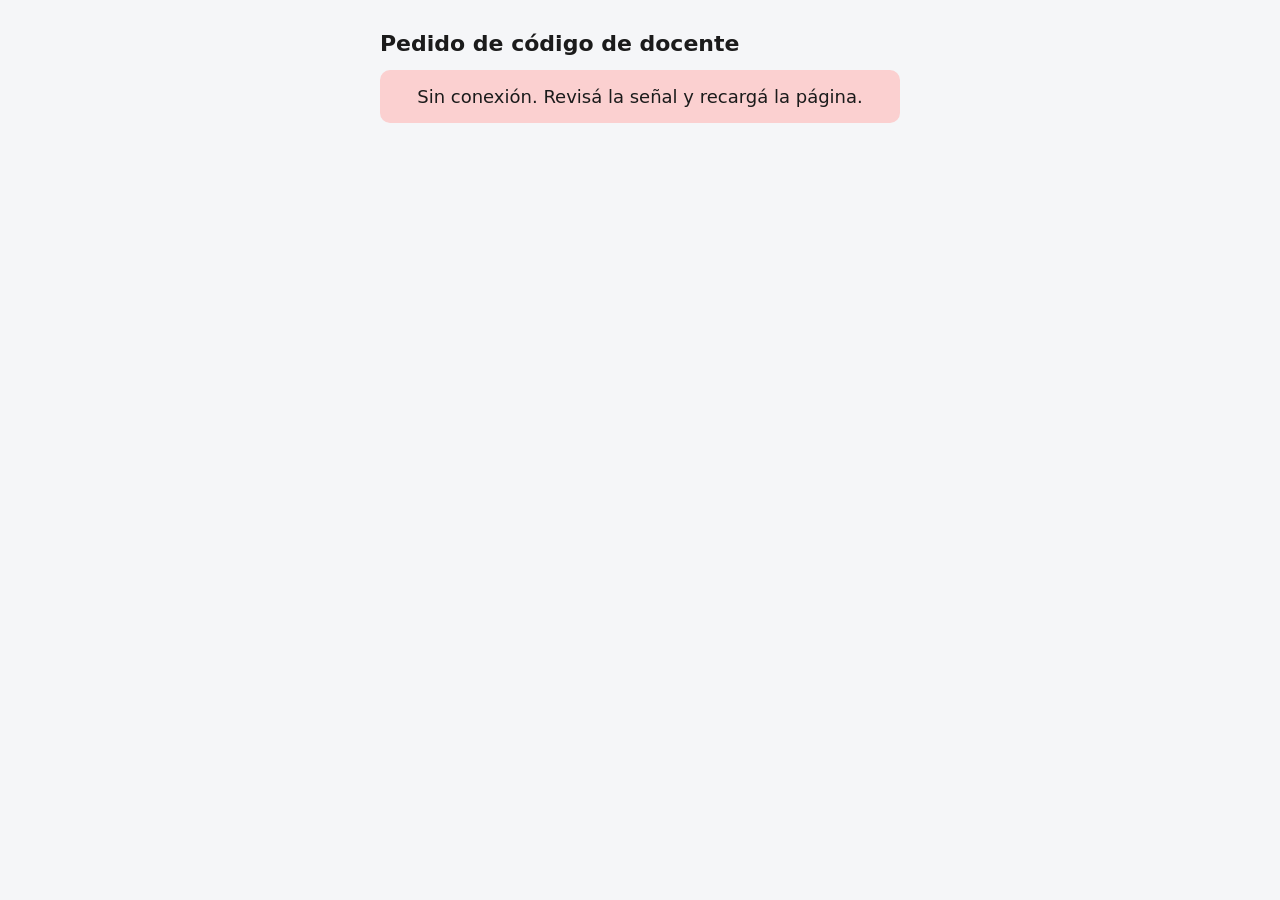
<file: pedido/index.html>
<!DOCTYPE html>
<html lang="es">
<head>
<meta charset="utf-8">
<meta name="viewport" content="width=device-width, initial-scale=1">
<meta name="robots" content="noindex">
<title>Pedido de código de docente</title>
<style>
body{font-family:system-ui,Arial,sans-serif;margin:0;background:#f5f6f8;color:#1b1b1b}
.w{max-width:520px;margin:0 auto;padding:16px}
h1{font-size:22px}
.b{display:block;box-sizing:border-box;width:100%;text-align:center;color:#fff;border:0;border-radius:10px;padding:14px;margin:10px 0;font-size:16px;cursor:pointer}
.b:disabled{opacity:.6}
.res{border-radius:10px;padding:16px;margin:10px 0;background:#e5e7eb;font-size:18px;text-align:center}
.ok{background:#c9f2d3}.err{background:#fbd0d0}.warn{background:#fdeeba}
</style>
</head>
<body>
<div class="w">
  <h1>Pedido de código de docente</h1>
  <div id="est" class="res">Cargando el pedido...</div>
  <button class="b" id="go" style="display:none"></button>
  <div id="out"></div>
</div>
<script src="../config.js"></script>
<script>
/* Abre desde los botones Aprobar / Rechazar del mail. Pide confirmar, así un revisor de links del correo no lo resuelve solo. */
function $(i) { return document.getElementById(i); }
var q = new URLSearchParams(location.search);
var P = { id: q.get("id") || "", a: q.get("a") === "no" ? "no" : "ok", f: q.get("f") || "" };
function api(accion) {
  return fetch(URL_API, { method: "POST", headers: { "Content-Type": "text/plain;charset=utf-8" }, body: JSON.stringify(Object.assign({ accion: accion }, P)) })
    .catch(function () { throw new Error("Sin conexión. Revisá la señal y recargá la página."); })
    .then(function (r) { return r.json(); })
    .then(function (j) { if (j && j.error) { throw new Error(j.error); } return j; });
}
function est(t, c) { $("est").textContent = t; $("est").className = "res " + (c || ""); }
api("ped_ver").then(function (p) {
  if (!p.pendiente) { est("Este pedido ya estaba resuelto: " + p.estado + ".", "warn"); return; }
  var e = $("est"); e.className = "res"; e.textContent = "";
  [p.nombre, "Comisión " + p.com, p.contacto].forEach(function (t, k) { if (k) { e.appendChild(document.createElement("br")); } e.appendChild(document.createTextNode(t)); });
  var b = $("go"); b.style.display = "block";
  b.style.background = P.a === "ok" ? "#16a34a" : "#b91c1c";
  b.textContent = P.a === "ok" ? "Aprobar y mandar el código" : "Rechazar el pedido";
  b.onclick = function () {
    b.disabled = true; b.textContent = "Procesando...";
    api("ped_resolver").then(function (r) { b.style.display = "none"; $("out").innerHTML = r.html; })
      .catch(function (er) { b.disabled = false; b.textContent = "Reintentar"; $("out").innerHTML = ""; var d = document.createElement("div"); d.className = "res err"; d.textContent = er.message; $("out").appendChild(d); });
  };
}).catch(function (er) { est(er.message, "err"); });
</script>
</body>
</html>
</file>
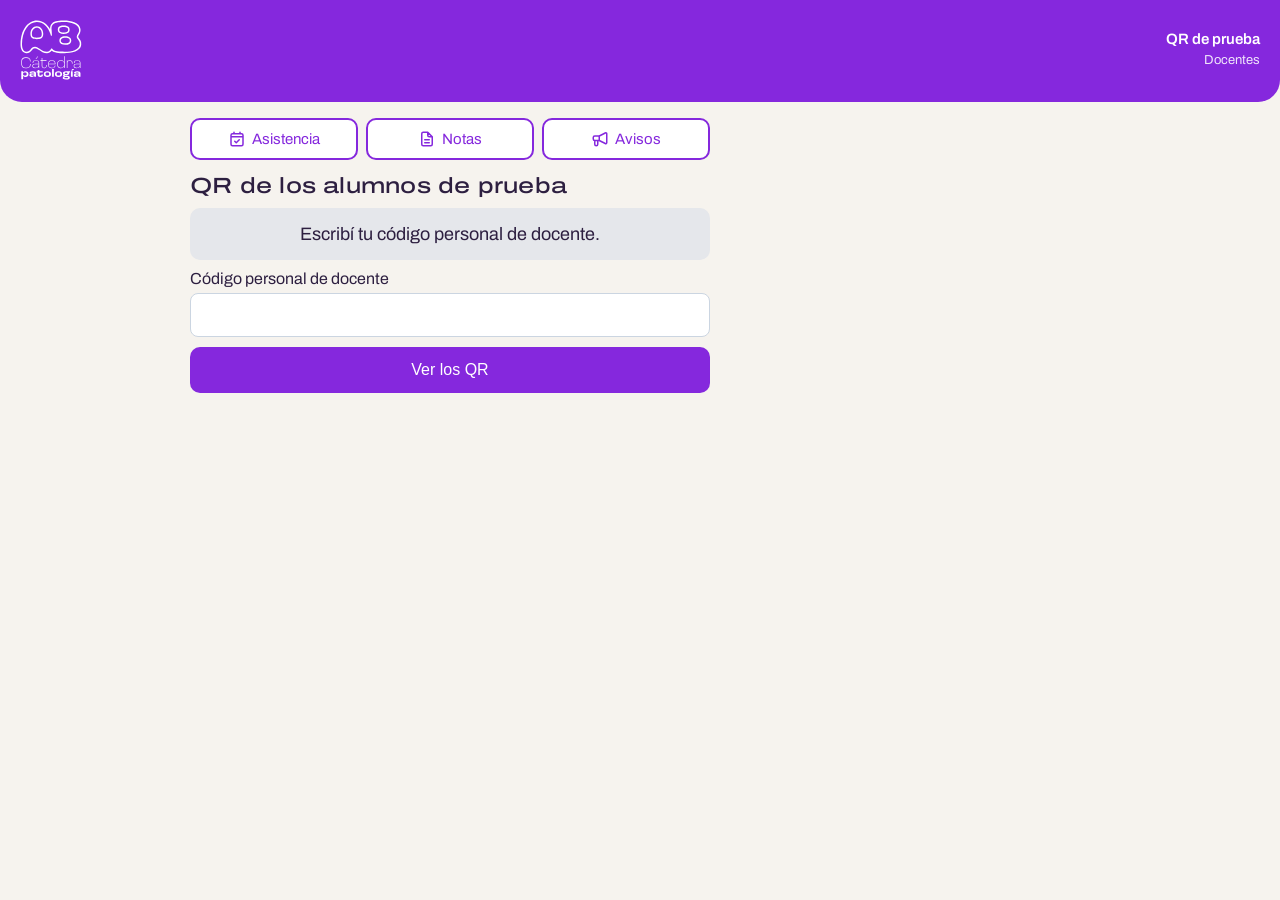
<file: qr-prueba/index.html>
<!DOCTYPE html>
<html lang="es">
<head>
<meta charset="utf-8">
<meta name="viewport" content="width=device-width, initial-scale=1">
<meta name="theme-color" content="#8528dd">
<title>QR de prueba</title>
<link rel="manifest" href="../docentes.webmanifest">
<link rel="apple-touch-icon" href="../alumno/icon-192.png">
<style>
body{margin:0;background:var(--fondo);color:#1b1b1b}
.w{max-width:900px;margin:0 auto;padding:16px}
h1{font-size:22px}
.b{display:block;box-sizing:border-box;width:100%;max-width:520px;text-align:center;background:var(--primario);color:#fff;border:0;border-radius:10px;padding:14px;margin:10px 0;font-size:16px;cursor:pointer}
.res{border-radius:10px;padding:16px;margin:10px 0;background:#e5e7eb;font-size:18px;text-align:center;max-width:520px;box-sizing:border-box}
.err{background:#fbd0d0}.warn{background:#fdeeba}
input{display:block;width:100%;max-width:520px;box-sizing:border-box;margin-top:6px;padding:12px;font-size:16px;border:1px solid #cbd5e1;border-radius:8px;text-transform:uppercase}
.card{display:inline-block;background:#fff;border-radius:10px;padding:10px;margin:8px;text-align:center;vertical-align:top;width:200px}
.card svg{width:180px;height:180px}
.dnav{display:flex;gap:8px;margin:0 0 8px;max-width:520px}
.dnav a{flex:1;text-align:center;padding:10px 4px;border-radius:10px;border:2px solid var(--primario);color:var(--primario);background:#fff;text-decoration:none;font-size:15px}
</style>
<link rel="stylesheet" href="../tema.css">
<style>body{background:var(--fondo);color:var(--texto);font-family:var(--fuente-texto)}h1{font-size:22px;margin:14px 0 8px}</style>
</head>
<body>
<header class="barra-cat"><img class="logo" src="../logo.svg" alt="Logo de la cátedra"><div class="info"><b>QR de prueba</b><span>Docentes</span></div></header>
<div class="w">
  <nav class="dnav"><a href="../">⌂ Asistencia</a><a href="../notas/">✎ Notas</a><a href="../avisos/">📢 Avisos</a></nav>
  <h1>QR de los alumnos de prueba</h1>
  <div id="est" class="res">Cargando...</div>
  <div id="login" style="display:none">
    <label>Código personal de docente <input id="cod" autocomplete="off" spellcheck="false"></label>
    <button class="b" id="entrar">Ver los QR</button>
  </div>
  <div id="g"></div>
</div>
<script src="../config.js"></script>
<script src="../catedra.js"></script>
<script>cargarCatedra(function () {});</script>
<script src="../alumno/qrcode.js"></script>
<script>
/* Muestra los QR de las comisiones del docente, con el mismo código del escáner y de la carga de notas. */
var COD = "";
function $(i) { return document.getElementById(i); }
function est(t, c) { $("est").textContent = t; $("est").className = "res " + (c || ""); }
function cargar() {
  est("Cargando...", "warn"); $("entrar").disabled = true;
  fetch(URL_API, { method: "POST", headers: { "Content-Type": "text/plain;charset=utf-8" }, body: JSON.stringify({ accion: "n_qrs", cod: COD }) })
    .then(function (r) { return r.json(); })
    .then(function (j) {
      $("entrar").disabled = false;
      if (j.error) { throw new Error(j.error); }
      try { localStorage.setItem("pb_token", JSON.stringify(COD)); } catch (e) {}
      $("login").style.display = "none";
      est("Cada alumno tiene un código distinto y firmado. Son " + j.qrs.length + " alumnos.");
      $("g").innerHTML = "";
      j.qrs.forEach(function (a) {
        var d = document.createElement("div"); d.className = "card";
        var q = qrcode(0, "M"); q.addData(a.c); q.make();
        d.innerHTML = q.createSvgTag({ cellSize: 4, margin: 2 });
        var p = document.createElement("p"); var b = document.createElement("b"); b.textContent = a.n;
        p.appendChild(b); p.appendChild(document.createElement("br"));
        p.appendChild(document.createTextNode("Legajo " + a.l + " - Com. " + a.k));
        d.appendChild(p); $("g").appendChild(d);
      });
    })
    .catch(function (er) { $("entrar").disabled = false; $("login").style.display = "block"; est(er.message || "Sin conexión", "err"); });
}
$("entrar").onclick = function () { COD = $("cod").value.trim().toUpperCase(); if (COD) { cargar(); } };
try { COD = localStorage.getItem("pb_token") || ""; try { COD = String(JSON.parse(COD) || ""); } catch (e) {} } catch (e) {}
if (COD) { cargar(); } else { est("Escribí tu código personal de docente."); $("login").style.display = "block"; }
</script>
<script src="../instalar.js" data-nombre="la app de docentes" data-sw="sw-docentes.js"></script>
</body>
</html>
</file>
<file: tema.css>
/* ===== Tema de la cátedra =====
   Todo sale de UN color base (--base). catedra.js lo toma de la clave COLOR de la hoja Config,
   así otra cátedra cambia el color sin tocar el código. El logo es el archivo logo.svg (en blanco).
   Tipografías: Loos ExtraWide / Loos Normal si la cátedra tiene la licencia web; si no, Archivo. */
@import url("https://fonts.googleapis.com/css2?family=Archivo:wdth,wght@62..125,300..700&display=swap");
:root{
  --base:#8528dd;
  --v-50: color-mix(in oklab, var(--base) 6%,  #fff);
  --v-100:color-mix(in oklab, var(--base) 13%, #fff);
  --v-200:color-mix(in oklab, var(--base) 28%, #fff);
  --v-300:color-mix(in oklab, var(--base) 50%, #fff);
  --v-600:color-mix(in oklab, var(--base) 85%, #000);
  --v-700:color-mix(in oklab, var(--base) 68%, #000);
  --v-800:color-mix(in oklab, var(--base) 50%, #000);

  --fondo:#F6F3EE;
  --carta:#FFFDF9;
  --borde:color-mix(in oklab, var(--base) 10%, #E6E1DA);
  --texto:color-mix(in oklab, var(--base) 18%, #1d1822);
  --texto-2:color-mix(in oklab, var(--base) 12%, #6a6470);
  --primario:var(--base);
  --primario-hover:var(--v-600);
  --primario-suave:var(--v-100);
  --sobre-primario:#FFFFFF;

  --fuente-titulo:"Loos ExtraWide","Archivo",system-ui,sans-serif;
  --fuente-texto:"Loos Normal","Archivo",system-ui,-apple-system,"Segoe UI",Roboto,Arial,sans-serif;
}
html,body{background:var(--fondo);color:var(--texto);font-family:var(--fuente-texto)}
h1,h2,.tit{font-family:var(--fuente-titulo);font-stretch:125%;font-weight:500;letter-spacing:.01em}

/* Barra superior con el logo (más aire arriba y abajo) */
.barra-cat{background:var(--primario);color:var(--sobre-primario);
  padding:calc(20px + env(safe-area-inset-top)) 20px 22px;display:flex;align-items:center;justify-content:space-between;gap:16px;border-radius:0 0 22px 22px}
.barra-cat .logo{height:60px;width:auto;flex:none;display:block}
.barra-cat .info{text-align:right;line-height:1.3;min-width:0}
.barra-cat .info b{display:block;font-size:15px;font-weight:600}
.barra-cat .info span{font-size:13px;opacity:.88}

/* Splash: violeta con el logo en blanco puro */
#splash{position:fixed;inset:0;z-index:50;background:var(--primario);display:flex;align-items:center;justify-content:center;transition:opacity .35s ease}
#splash img{width:min(56vw,260px);height:auto}
#splash .puntos{position:absolute;bottom:calc(64px + env(safe-area-inset-bottom));display:flex;gap:8px}
#splash .puntos i{width:8px;height:8px;border-radius:50%;background:#fff;opacity:.35;animation:pb-p 1.2s infinite}
#splash .puntos i:nth-child(2){animation-delay:.2s}#splash .puntos i:nth-child(3){animation-delay:.4s}
#splash.fuera{opacity:0;pointer-events:none}
@keyframes pb-p{50%{opacity:1}}
@media (prefers-reduced-motion: reduce){#splash .puntos i{animation:none;opacity:.8}#splash{transition:none}}
</file>
